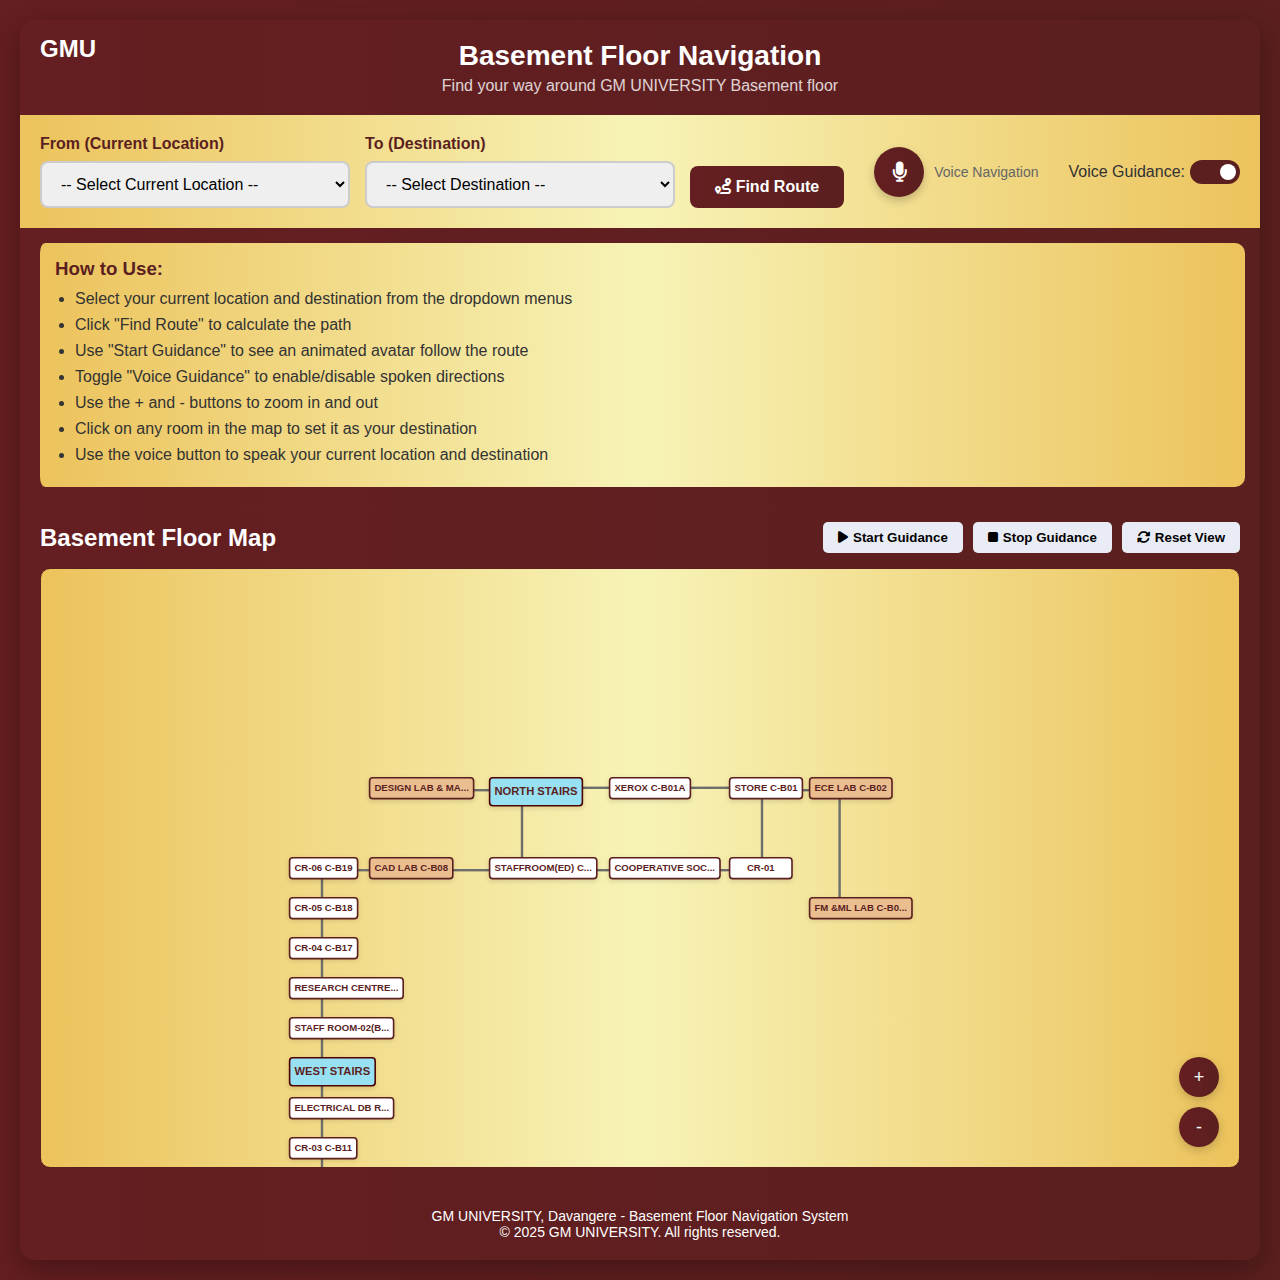
<file: 0.html>
<!DOCTYPE html>
<html lang="en">
<head>
    <meta charset="UTF-8">
    <meta name="viewport" content="width=device-width, initial-scale=1.0">
    <title>GM UNIVERSITY Basement Floor Navigation</title>
    <link rel="stylesheet" href="https://cdnjs.cloudflare.com/ajax/libs/font-awesome/6.4.0/css/all.min.css">
    <link rel="stylesheet" href="common-styles.css">
    <style>
        .floor-map {
            width: 1200px; /* Set a base width for the content */
            height: 1000px; /* Set a base height for the content */
        }
    </style>
</head>
<body>
    <div class="container">
        <header>
            <div class="logo">GMU</div>
            <h1>Basement Floor Navigation</h1>
            <div class="subtitle">Find your way around GM UNIVERSITY Basement floor</div>
        </header>
        
        <div class="search-section">
            <div class="input-group">
                <label for="from">From (Current Location)</label>
                <select id="from">
                    <option value="">-- Select Current Location --</option>
                    <!-- Options will be populated by JavaScript -->
                </select>
            </div>
            
            <div class="input-group">
                <label for="to">To (Destination)</label>
                <select id="to">
                    <option value="">-- Select Destination --</option>
                    <!-- Options will be populated by JavaScript -->
                </select>
            </div>
            
            <button class="search-btn" onclick="calculateRoute()">
                <i class="fas fa-route"></i> Find Route
            </button>
            
            <div class="voice-control">
                <button class="voice-btn" id="voiceBtn" onclick="toggleVoiceRecognition()">
                    <i class="fas fa-microphone"></i>
                </button>
                <div class="voice-status" id="voiceStatus">Voice Navigation</div>
            </div>
            
            <div class="voice-settings">
                <div class="voice-toggle">
                    <span>Voice Guidance:</span>
                    <label class="toggle-switch">
                        <input type="checkbox" id="voiceGuidanceToggle" checked>
                        <span class="slider"></span>
                    </label>
                </div>
            </div>
        </div>
        
        <div class="instructions">
            <h3>How to Use:</h3>
            <ul>
                <li>Select your current location and destination from the dropdown menus</li>
                <li>Click "Find Route" to calculate the path</li>
                <li>Use "Start Guidance" to see an animated avatar follow the route</li>
                <li>Toggle "Voice Guidance" to enable/disable spoken directions</li>
                <li>Use the + and - buttons to zoom in and out</li>
                <li>Click on any room in the map to set it as your destination</li>
                <li>Use the voice button to speak your current location and destination</li>
            </ul>
        </div>
        
        <div class="map-section">
            <div class="map-title">
                <h2>Basement Floor Map</h2>
                <div class="map-controls">
                    <button class="control-btn" onclick="startGuidance()">
                        <i class="fas fa-play"></i> Start Guidance
                    </button>
                    <button class="control-btn" onclick="stopGuidance()">
                        <i class="fas fa-stop"></i> Stop Guidance
                    </button>
                    <button class="control-btn" onclick="resetView()">
                        <i class="fas fa-sync-alt"></i> Reset View
                    </button>
                </div>
            </div>
            
            <div class="map-container" id="mapContainer">
                <div class="floor-map" id="floorMap">
                    <!-- Map will be drawn by JavaScript -->
                </div>
                
                <div class="zoom-controls">
                    <button class="zoom-btn" onclick="zoomIn()">+</button>
                    <button class="zoom-btn" onclick="zoomOut()">-</button>
                </div>
            </div>
        </div>
        
        <footer>
            <p>GM UNIVERSITY, Davangere - Basement Floor Navigation System</p>
            <p>© 2025 GM UNIVERSITY. All rights reserved.</p>
        </footer>
    </div>
    <div class="voice-notification" id="voiceNotification"></div>
    <script>
        // Define nodes, edges, and positions
        const nodes = [
           "ADE/MS LAB C-B109","COMPUTER LAB C-B10","CR-03 C-B11","ELECTRICAL DB ROOM C-B12","WEST STAIRS",
        "STAFF ROOM-02(BASIC SCIENCES B-15)","RESEARCH CENTRE B-16","CR-04 C-B17","CR-05 C-B18","CR-06 C-B19",
        "CAD LAB C-B08","DESIGN LAB & MACHINE SHOP C-B20","NORTH STAIRS","STAFFROOM(ED) C-B07","XEROX C-B01A",
        "COOPERATIVE SOCIETY C-B06","STORE C-B01","CR-01","ECE LAB C-B02","FM &ML LAB C-B03"
        ];
        
        // Connections between nodes
        const edges = [
            ["ADE/MS LAB C-B109", "COMPUTER LAB C-B10"],
            ["COMPUTER LAB C-B10", "CR-03 C-B11"],
            ["CR-03 C-B11", "ELECTRICAL DB ROOM C-B12"],
            ["ELECTRICAL DB ROOM C-B12", "WEST STAIRS"],
            ["WEST STAIRS", "STAFF ROOM-02(BASIC SCIENCES B-15)"],
            ["STAFF ROOM-02(BASIC SCIENCES B-15)", "RESEARCH CENTRE B-16"],
            ["RESEARCH CENTRE B-16", "CR-04 C-B17"],
            ["CR-04 C-B17", "CR-05 C-B18"],
            ["CR-05 C-B18", "CR-06 C-B19"],
            ["CR-06 C-B19", "CAD LAB C-B08"],
            ["CAD LAB C-B08", "STAFFROOM(ED) C-B07"],
            ["STAFFROOM(ED) C-B07", "NORTH STAIRS"],
            ["STAFFROOM(ED) C-B07", "COOPERATIVE SOCIETY C-B06"],
            ["COOPERATIVE SOCIETY C-B06", "CR-01"],
            ["CR-01", "STORE C-B01"],
            ["STORE C-B01", "XEROX C-B01A"],
            ["XEROX C-B01A", "NORTH STAIRS"],
            ["STORE C-B01", "ECE LAB C-B02"],
            ["ECE LAB C-B02", "FM &ML LAB C-B03"],
            ["DESIGN LAB & MACHINE SHOP C-B20", "NORTH STAIRS"]
        ];
        
        // Node positions
        const nodePositions = {
        "ADE/MS LAB C-B109": { x: 400, y: 650 },
        "COMPUTER LAB C-B10": { x: 200, y: 650 },
        "CR-03 C-B11": { x: 200, y: 600 },
        "ELECTRICAL DB ROOM C-B12": { x: 200, y: 550 },
        "WEST STAIRS": { x: 200, y: 500 },
        "STAFF ROOM-02(BASIC SCIENCES B-15)": { x: 200, y: 450 },
        "RESEARCH CENTRE B-16": { x: 200, y: 400 },
        "CR-04 C-B17": { x: 200, y: 350 },
        "CR-05 C-B18": { x: 200, y: 300 },
        "CR-06 C-B19": { x: 200, y: 250 },
        "CAD LAB C-B08": { x: 300, y: 250 },
        "DESIGN LAB & MACHINE SHOP C-B20": { x: 300, y: 150 },
        "NORTH STAIRS": { x: 450, y: 150 },
        "STAFFROOM(ED) C-B07": { x: 450, y: 250 },
        "XEROX C-B01A": { x: 600, y: 150 },
        "COOPERATIVE SOCIETY C-B06": { x: 600, y: 250 },
        "STORE C-B01": { x: 750, y: 150 },
        "CR-01": { x: 750, y: 250 },
        "ECE LAB C-B02": { x: 850, y: 150 },
        "FM &ML LAB C-B03": { x: 850, y: 300 }
        };
        
        const floorConfig = {
            zoomLevel: 0.8
        };
        
        let currentPath = [];
        let currentPosition = null;
        let destination = null;
        let avatar = null;
        let guidanceInterval = null;
        let currentStep = 0;
        let recognition = null;
        let isListening = false;
        let speechSynthesis = window.speechSynthesis;
        let isSpeaking = false;
        let isGuidanceActive = false; /* New flag */
        
        // Create a graph from edges for pathfinding
        function createGraph() {
            const graph = {};
            
            // Add nodes
            nodes.forEach(node => {
                graph[node] = [];
            });
            
            // Add edges
            edges.forEach(edge => {
                const [from, to] = edge;
                if (graph[from] && graph[to]) {
                    graph[from].push(to);
                    graph[to].push(from); // Make it bidirectional
                } else {
                    console.error(`Invalid edge: ${from} -> ${to}`);
                }
            });
            
            return graph;
        }
        
        // Find shortest path using BFS
        function findShortestPath(graph, start, end) {
            if (start === end) return [start];
            
            const queue = [start];
            const visited = {[start]: true};
            const predecessors = {};
            let found = false;
            
            while (queue.length > 0 && !found) {
                const current = queue.shift();
                
                if (graph[current]) {
                    graph[current].forEach(neighbor => {
                        if (!visited[neighbor]) {
                            visited[neighbor] = true;
                            predecessors[neighbor] = current;
                            queue.push(neighbor);
                            
                            if (neighbor === end) {
                                found = true;
                            }
                        }
                    });
                }
            }
            
            // Reconstruct path
            if (!found) return null;
            
            const path = [end];
            let current = end;
            
            while (current !== start) {
                current = predecessors[current];
                path.unshift(current);
            }
            
            return path;
        }
        
        // Voice recognition functions
        function initVoiceRecognition() {
            if (!('webkitSpeechRecognition' in window) && !('SpeechRecognition' in window)) {
                showVoiceNotification("Voice recognition is not supported in your browser. Please use Chrome, Edge, or Safari.", "error");
                return false;
            }
            
            const SpeechRecognition = window.SpeechRecognition || window.webkitSpeechRecognition;
            recognition = new SpeechRecognition();
            
            recognition.continuous = false;
            recognition.interimResults = false;
            recognition.lang = 'en-US';
            
            recognition.onstart = function() {
                isListening = true;
                document.getElementById('voiceBtn').classList.add('listening');
                document.getElementById('voiceStatus').textContent = "Listening...";
                showVoiceNotification("Listening... Please speak your current location and destination.", "info");
            };
            
            recognition.onresult = function(event) {
                const transcript = event.results[0][0].transcript.trim();
                processVoiceCommand(transcript);
            };
            
            recognition.onerror = function(event) {
                isListening = false;
                document.getElementById('voiceBtn').classList.remove('listening');
                document.getElementById('voiceStatus').textContent = "Voice Navigation";
                
                let errorMessage = "Voice recognition error. ";
                if (event.error === 'no-speech') {
                    errorMessage += "No speech was detected.";
                } else if (event.error === 'audio-capture') {
                    errorMessage += "Microphone is not available.";
                } else if (event.error === 'not-allowed') {
                    errorMessage += "Microphone permission was denied.";
                } else {
                    errorMessage += "Please try again.";
                }
                
                showVoiceNotification(errorMessage, "error");
            };
            
            recognition.onend = function() {
                isListening = false;
                document.getElementById('voiceBtn').classList.remove('listening');
                document.getElementById('voiceStatus').textContent = "Voice Navigation";
            };
            
            return true;
        }
        
        function toggleVoiceRecognition() {
            if (isListening) {
                recognition.stop();
                return;
            }
            
            if (!recognition) {
                if (!initVoiceRecognition()) {
                    return;
                }
            }
            
            try {
                recognition.start();
            } catch (e) {
                showVoiceNotification("Failed to start voice recognition. Please try again.", "error");
            }
        }
        
        function processVoiceCommand(transcript) {
            showVoiceNotification(`You said: "${transcript}"`, "info");
            
            // Try to extract two locations from the transcript
            const words = transcript.toUpperCase().split(/\s+/);
            const foundLocations = [];
            
            // Check for each node name in the transcript
            nodes.forEach(node => {
                const nodeName = node.toUpperCase();
                if (transcript.toUpperCase().includes(nodeName)) {
                    foundLocations.push(node);
                }
            });
            
            // Also check for partial matches
            if (foundLocations.length < 2) {
                nodes.forEach(node => {
                    const nodeNameParts = node.toUpperCase().split(/[\/\-\s]+/);
                    for (const part of nodeNameParts) {
                        if (part.length > 2 && words.includes(part) && !foundLocations.includes(node)) {
                            foundLocations.push(node);
                            break;
                        }
                    }
                });
            }
            
            if (foundLocations.length >= 2) {
                // Use the first two found locations as from and to
                const from = foundLocations[0];
                const to = foundLocations[1];
                
                document.getElementById('from').value = from;
                document.getElementById('to').value = to;
                
                showVoiceNotification(`Setting route from ${from} to ${to}`, "success");
                
                // Calculate the route after a short delay
                setTimeout(() => {
                    calculateRoute();
                }, 500);
            } else if (foundLocations.length === 1) {
                // Only one location found, set as destination
                const to = foundLocations[0];
                document.getElementById('to').value = to;
                showVoiceNotification(`Set destination to ${to}. Please select your current location.`, "info");
            } else {
                showVoiceNotification("No locations recognized. Please try again with room names like 'C-B10' or 'CAD LAB'.", "error");
            }
        }
        
        function showVoiceNotification(message, type = "info") {
            const notification = document.getElementById('voiceNotification');
            notification.textContent = message;
            notification.className = 'voice-notification show';
            
            if (type === "error") {
                notification.classList.add('error');
            } else if (type === "success") {
                notification.classList.add('success');
            }
            
            setTimeout(() => {
                notification.classList.remove('show');
            }, 3000);
        }
        
        // Text-to-speech function
        function speak(text, callback) {
            if (!document.getElementById('voiceGuidanceToggle').checked) {
                if (callback) callback();
                return;
            }
            
            if (isSpeaking) {
                speechSynthesis.cancel();
            }
            
            const utterance = new SpeechSynthesisUtterance(text);
            utterance.lang = 'en-US';
            utterance.rate = 0.9;
            utterance.pitch = 1;
            utterance.volume = 0.8;
            
            utterance.onstart = function() {
                isSpeaking = true;
                document.getElementById('voiceBtn').classList.add('speaking');
            };
            
            utterance.onend = function() {
                isSpeaking = false;
                document.getElementById('voiceBtn').classList.remove('speaking');
                if (callback) callback();
            };
            
            utterance.onerror = function() {
                isSpeaking = false;
                document.getElementById('voiceBtn').classList.remove('speaking');
                if (callback) callback();
            };
            
            speechSynthesis.speak(utterance);
        }
        
        function getDirectionText(currentNode, nextNode) {
            const currentPos = nodePositions[currentNode];
            const nextPos = nodePositions[nextNode];
            
            if (!currentPos || !nextPos) return "";
            
            const dx = nextPos.x - currentPos.x;
            const dy = nextPos.y - currentPos.y;
            
            let direction = "";
            
            // Determine primary direction
            if (Math.abs(dx) > Math.abs(dy)) {
                direction = dx > 0 ? "east" : "west";
            } else {
                direction = dy > 0 ? "south" : "north";
            }
            
            // Clean node names for speech
            const cleanedCurrentNode = currentNode.replace(/\//g, ' or ');
            const cleanedNextNode = nextNode.replace(/\//g, ' or ');

            // Specifically handle "HOD" pronunciation
            const spokenNextNode = cleanedNextNode.replace(/HOD/gi, 'H O D');

            // Check for stairs
            if (cleanedNextNode.includes("STAIRS") || cleanedNextNode.includes("Stairs")) {
                return `Proceed to the ${cleanedNextNode}.`;
            }
            
            // Check for labs
            if (cleanedNextNode.includes("LAB") || cleanedNextNode.includes("Lab")) {
                return `Head ${direction} to the ${spokenNextNode}.`;
            }
            
            return `Go ${direction} to ${spokenNextNode}.`;
        }
        
        function drawFloorMap() {
            const mapElement = document.getElementById('floorMap');
            mapElement.innerHTML = '';
            
            // Apply zoom transformation
            mapElement.style.transform = `scale(${floorConfig.zoomLevel})`;
            
            // Draw connections (edges)
            edges.forEach(edge => {
                const from = nodePositions[edge[0]];
                const to = nodePositions[edge[1]];
                
                if (from && to) {
                    const dx = to.x - from.x;
                    const dy = to.y - from.y;
                    const length = Math.sqrt(dx * dx + dy * dy);
                    const angle = Math.atan2(dy, dx) * 180 / Math.PI;
                    
                    const connection = document.createElement('div');
                    connection.className = 'connection';
                    connection.style.left = from.x + 'px';
                    connection.style.top = from.y + 'px';
                    connection.style.width = length + 'px';
                    connection.style.transform = `rotate(${angle}deg)`;
                    
                    mapElement.appendChild(connection);
                }
            });
            
            // Draw nodes
            nodes.forEach(node => {
                const position = nodePositions[node];
                if (position) {
                    const nodeEl = document.createElement('div');
                    nodeEl.className = 'node';
                    
                    // Add special classes for stairs and labs
                    if (node.includes('STAIRS') || node.includes('Stairs')) {
                        nodeEl.classList.add('stairs');
                    } else if (node.includes('LAB') || node.includes('Lab')) {
                        nodeEl.classList.add('lab');
                    }
                    
                    nodeEl.style.left = (position.x - 40) + 'px';
                    nodeEl.style.top = (position.y - 15) + 'px';
                    nodeEl.setAttribute('data-id', node);
                    nodeEl.setAttribute('title', node);
                    
                    const nameEl = document.createElement('div');
                    nameEl.className = 'node-name';
                    // Shorten long names for display
                    const displayName = node.length > 15 ? node.substring(0, 15) + '...' : node;
                    nameEl.textContent = displayName;
                    
                    nodeEl.appendChild(nameEl);
                    
                    nodeEl.addEventListener('click', () => {
                        document.getElementById('to').value = node;
                        calculateRoute();
                    });
                    
                    mapElement.appendChild(nodeEl);
                }
            });
            
            // Draw current route if exists
            if (currentPath.length > 0) {
                drawRoute();
            }
            
            // Draw current position if exists
            if (currentPosition) {
                drawPositionMarker();
            }
            
            // Draw destination if exists
            if (destination) {
                drawDestinationMarker();
            }
            
            // Draw avatar if exists
            if (avatar) {
                mapElement.appendChild(avatar);
            }
        }
        
        function drawRoute() {
            const mapElement = document.getElementById('floorMap');
            
            // Draw path segments between each node in the path
            for (let i = 0; i < currentPath.length - 1; i++) {
                const startNode = currentPath[i];
                const endNode = currentPath[i + 1];
                
                const startPos = nodePositions[startNode];
                const endPos = nodePositions[endNode];
                
                if (startPos && endPos) {
                    const dx = endPos.x - startPos.x;
                    const dy = endPos.y - startPos.y;
                    const length = Math.sqrt(dx * dx + dy * dy);
                    const angle = Math.atan2(dy, dx) * 180 / Math.PI;
                    
                    const pathEl = document.createElement('div');
                    pathEl.className = 'route-path';
                    pathEl.style.left = startPos.x + 'px';
                    pathEl.style.top = startPos.y + 'px';
                    pathEl.style.width = length + 'px';
                    pathEl.style.transform = `rotate(${angle}deg)`;
                    
                    mapElement.appendChild(pathEl);
                }
            }
            
            // Draw direction markers at each node (except the last one)
            for (let i = 0; i < currentPath.length - 1; i++) {
                const node = currentPath[i];
                const nextNode = currentPath[i + 1];
                
                const pos = nodePositions[node];
                const nextPos = nodePositions[nextNode];
                
                if (pos && nextPos) {
                    const markerEl = document.createElement('div');
                    markerEl.className = 'direction-marker';
                    markerEl.style.left = (pos.x - 12) + 'px';
                    markerEl.style.top = (pos.y - 12) + 'px';
                    markerEl.innerHTML = '<i class="fas fa-arrow-right"></i>';
                    
                    // Determine rotation based on direction from current to next node
                    const dx = nextPos.x - pos.x;
                    const dy = nextPos.y - pos.y;
                    const angle = Math.atan2(dy, dx) * 180 / Math.PI;
                    markerEl.style.transform = `rotate(${angle}deg)`;
                    
                    mapElement.appendChild(markerEl);
                }
            }
        }
        
        function drawPositionMarker() {
            const mapElement = document.getElementById('floorMap');
            
            const markerEl = document.createElement('div');
            markerEl.className = 'current-position';
            markerEl.style.left = (currentPosition.x - 8) + 'px';
            markerEl.style.top = (currentPosition.y - 8) + 'px';
            
            mapElement.appendChild(markerEl);
        }
        
        function drawDestinationMarker() {
            const mapElement = document.getElementById('floorMap');
            
            const markerEl = document.createElement('div');
            markerEl.className = 'destination';
            markerEl.style.left = (destination.x - 8) + 'px';
            markerEl.style.top = (destination.y - 8) + 'px';
            
            mapElement.appendChild(markerEl);
        }
        
        function createAvatar() {
            const avatarEl = document.createElement('div');
            avatarEl.className = 'avatar';
            avatarEl.innerHTML = '<i class="fas fa-user"></i>';
            avatarEl.style.display = 'none';
            return avatarEl;
        }
        
        function calculateRoute() {
            const from = document.getElementById('from').value;
            const to = document.getElementById('to').value;
            
            if (!from || !to) {
                alert('Please select both current location and destination.');
                return;
            }
            
            if (from === to) {
                alert('You are already at your destination!');
                return;
            }
            
            // Create graph and find path
            const graph = createGraph();
            const path = findShortestPath(graph, from, to);
            
            if (!path) {
                alert('No path found between the selected locations.');
                return;
            }
            
            currentPath = path;
            currentPosition = nodePositions[from];
            destination = nodePositions[to];
            
            // Redraw map with route first
            drawFloorMap();

            // Create avatar if it doesn't exist
            if (!avatar) {
                avatar = createAvatar();
                document.getElementById('floorMap').appendChild(avatar);
            }

            // Create avatar if it doesn't exist
            if (!avatar) {
                avatar = createAvatar();
            }
            
            // Position avatar at start
            avatar.style.left = (currentPosition.x - 15) + 'px';
            avatar.style.top = (currentPosition.y - 15) + 'px';
            avatar.style.display = 'flex';

            // Highlight selected nodes
            document.querySelectorAll('.node').forEach(n => {
                n.classList.remove('current-location', 'destination-location');
            });
            const fromNodeEl = document.querySelector(`.node[data-id="${from}"]`);
            const toNodeEl = document.querySelector(`.node[data-id="${to}"]`);
            if (fromNodeEl) fromNodeEl.classList.add('current-location');
            if (toNodeEl) toNodeEl.classList.add('destination-location');
            
            // Auto-scroll to show the route
            const mapContainer = document.getElementById('mapContainer');
            const startPos = nodePositions[from];
            mapContainer.scrollTo({
                left: startPos.x * floorConfig.zoomLevel - mapContainer.clientWidth / 2,
                top: startPos.y * floorConfig.zoomLevel - mapContainer.clientHeight / 2,
                behavior: 'smooth'
            });
            
            const fromText = from;
            const toText = to;
            
            showVoiceNotification(`Route calculated from ${fromText} to ${toText}`, "success");
        }
        
        function startGuidance() {
            if (currentPath.length < 2) {
                alert('Please calculate a route first.');
                return;
            }
            
            // Stop any existing guidance
            stopGuidance();
            
            currentStep = 0;
            const mapElement = document.getElementById('floorMap');
            
            // Position avatar at start
            const startPos = nodePositions[currentPath[0]];
            avatar.style.left = (startPos.x - 15) + 'px';
            avatar.style.top = (startPos.y - 15) + 'px';
            avatar.style.display = 'flex';
            avatar.style.animation = 'walk 0.5s infinite';
            isGuidanceActive = true; /* Set flag to true */
            
            // Announce start of guidance
            const cleanedFromText = currentPath[0].replace(/\//g, ' or ');
            const cleanedToText = currentPath[currentPath.length - 1].replace(/\//g, ' or ');
            speak(`Starting navigation from ${cleanedFromText} to ${cleanedToText}. Follow me.`, () => {
                // After initial announcement, start the guidance loop
                processNextGuidanceStep();
            });

            // Start guidance animation
            // guidanceInterval = setInterval(() => {
            //     if (currentStep < currentPath.length - 1) {
            //         const currentNode = currentPath[currentStep];
            //         const nextNode = currentPath[currentStep + 1];
            // 
            //         const currentPos = nodePositions[currentNode];
            //         const nextPos = nodePositions[nextNode];
            // 
            //         // Get direction text
            //         const directionText = getDirectionText(currentNode, nextNode);
            // 
            //         // Speak the direction
            //         speak(directionText, () => {
            //             // Move avatar to next position after speaking
            //             avatar.style.left = (nextPos.x - 15) + 'px';
            //             avatar.style.top = (nextPos.y - 15) + 'px';
            // 
            //             // Auto-scroll to follow avatar
            //             const mapContainer = document.getElementById('mapContainer');
            //             mapContainer.scrollTo({
            //                 left: nextPos.x * floorConfig.zoomLevel - mapContainer.clientWidth / 2,
            //                 top: nextPos.y * floorConfig.zoomLevel - mapContainer.clientHeight / 2,
            //                 behavior: 'smooth'
            //             });
            // 
            //             currentStep++;
            //         });
            //     } else {
            //         // Reached destination
            //         stopGuidance();
            //         const destinationName = currentPath[currentPath.length - 1];
            //         speak(`You have arrived at ${destinationName}. Have a great day!`);
            //         showVoiceNotification("You have reached your destination!", "success");
            //     }
            // }, 3000); // Increased interval to allow time for speech
        }

        function processNextGuidanceStep() {
            if (currentStep < currentPath.length - 1) {
                const currentNode = currentPath[currentStep];
                const nextNode = currentPath[currentStep + 1];

                const currentPos = nodePositions[currentNode];
                const nextPos = nodePositions[nextNode];

                // Get direction text
                const directionText = getDirectionText(currentNode, nextNode);

                // Speak the direction
                speak(directionText, () => {
                    // Move avatar to next position after speaking
                    avatar.style.left = (nextPos.x - 15) + 'px';
                    avatar.style.top = (nextPos.y - 15) + 'px';

                    // Auto-scroll to follow avatar
                    const mapContainer = document.getElementById('mapContainer');
                    mapContainer.scrollTo({
                        left: nextPos.x * floorConfig.zoomLevel - mapContainer.clientWidth / 2,
                        top: nextPos.y * floorConfig.zoomLevel - mapContainer.clientHeight / 2,
                        behavior: 'smooth'
                    });

                    currentStep++;
                    // Continue with the next step after a short delay
                    if (isGuidanceActive) { /* Check flag before scheduling next step */
                        guidanceInterval = setTimeout(processNextGuidanceStep, 500); 
                    }
                });
            } else {
                // Reached destination
                stopGuidance();
                const destinationName = currentPath[currentPath.length - 1].replace(/\//g, ' or ').replace(/HOD/gi, 'H O D');
                speak(`You have arrived at ${destinationName}. Have a great day!`);
                showVoiceNotification("You have reached your destination!", "success");
            }
        }
        
        function stopGuidance() {
            isGuidanceActive = false; /* Set flag to false */
            if (guidanceInterval) {
                clearTimeout(guidanceInterval); /* Use clearTimeout */
                guidanceInterval = null;
            }
            
            if (avatar) {
                avatar.style.animation = 'none';
            }
            
            // Stop any ongoing speech
            if (isSpeaking) {
                speechSynthesis.cancel();
                isSpeaking = false;
                document.getElementById('voiceBtn').classList.remove('speaking');
            }
        }
        
        function zoomIn() {
            if (floorConfig.zoomLevel < 2) {
                floorConfig.zoomLevel += 0.1;
                drawFloorMap();
            }
        }
        
        function zoomOut() {
            if (floorConfig.zoomLevel > 0.5) {
                floorConfig.zoomLevel -= 0.1;
                drawFloorMap();
            }
        }
        
        function resetView() {
            stopGuidance();
            floorConfig.zoomLevel = 0.8;
            currentPath = [];
            currentPosition = null;
            destination = null;
            
            if (avatar) {
                avatar.style.display = 'none';
            }
            
            const mapContainer = document.getElementById('mapContainer');
            mapContainer.scrollTo(0, 0);
            drawFloorMap();
            
            document.getElementById('from').value = '';
            document.getElementById('to').value = '';
        }
        
        // Initialize on page load
        window.onload = function() {
            // Populate dropdowns
            const fromSelect = document.getElementById('from');
            const toSelect = document.getElementById('to');
            
            nodes.forEach(node => {
                // Add to dropdowns
                const option = document.createElement('option');
                option.value = node;
                option.textContent = node;
                fromSelect.appendChild(option.cloneNode(true));
                toSelect.appendChild(option.cloneNode(true));
            });
            
            // Create avatar
            avatar = createAvatar();
            document.getElementById('floorMap').appendChild(avatar);
            
            // Initialize voice recognition
            initVoiceRecognition();
            
            // Draw the floor map
            drawFloorMap();
        };
    </script>
</body>
</html>
</file>
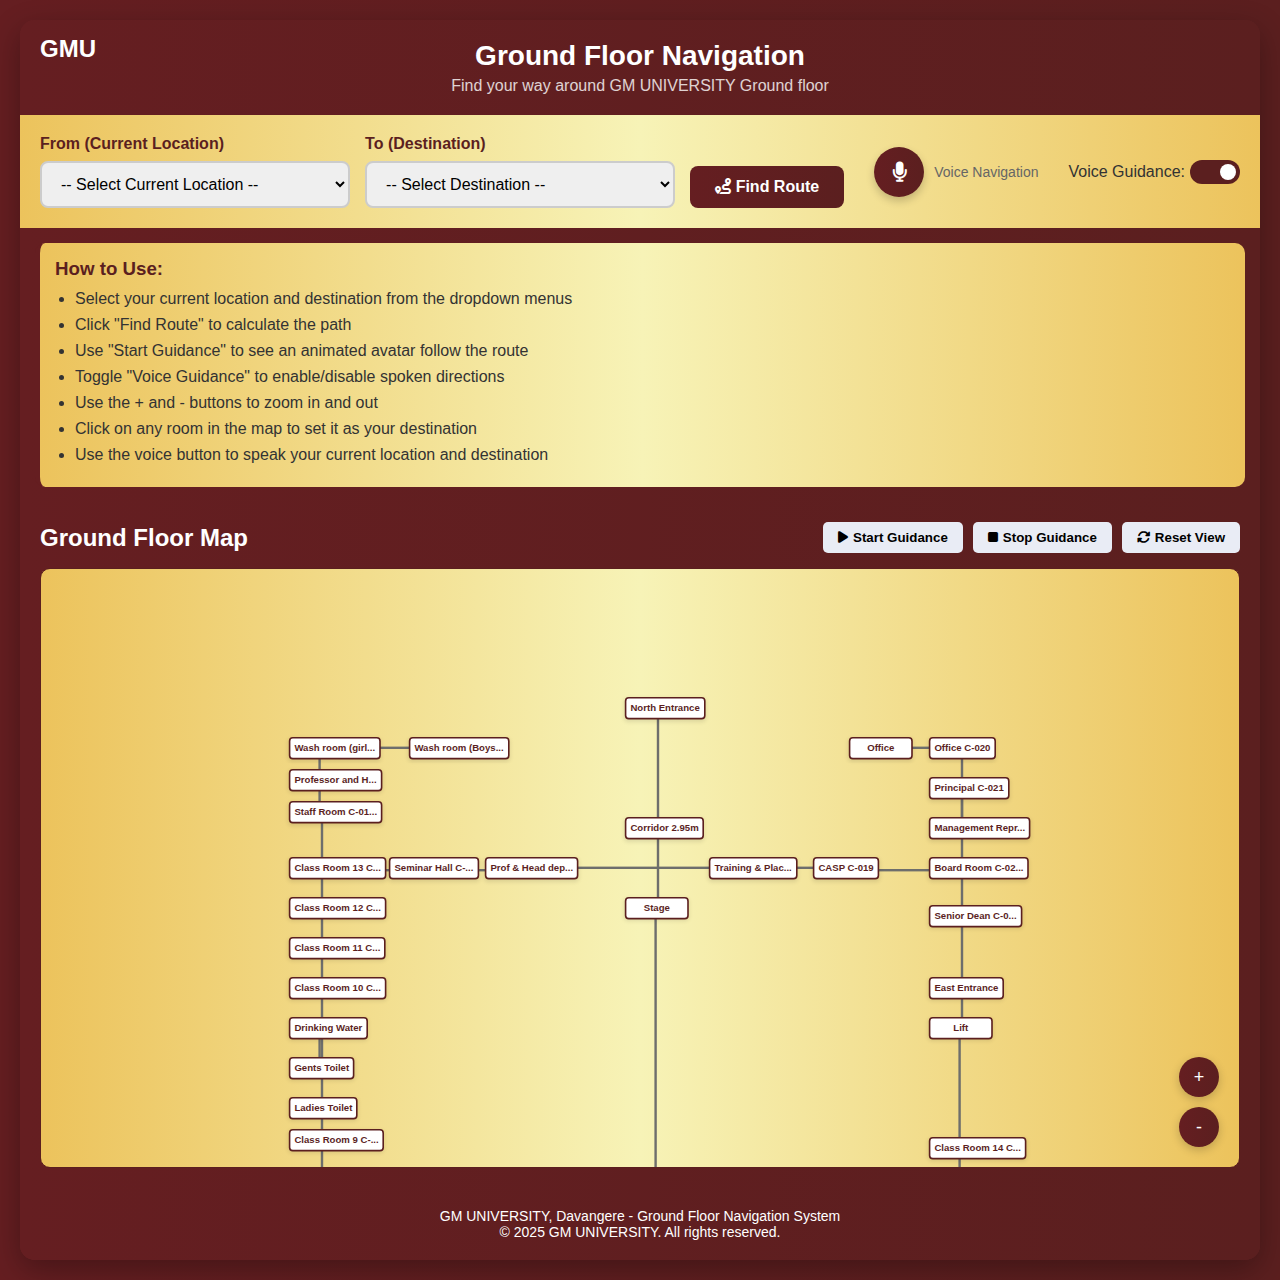
<file: 1.html>
<!DOCTYPE html>
<html lang="en">
<head>
    <meta charset="UTF-8">
    <meta name="viewport" content="width=device-width, initial-scale=1.0">
    <title>GM UNIVERSITY Ground Floor Navigation</title>
    <link rel="stylesheet" href="https://cdnjs.cloudflare.com/ajax/libs/font-awesome/6.4.0/css/all.min.css">
    <link rel="stylesheet" href="common-styles.css">
    <style>
        .floor-map {
            width: 1200px; /* Set a base width for the content */
            height: 1000px; /* Set a base height for the content */
        }
    </style>
</head>
<body>
    <div class="container">
        <header>
            <div class="logo">GMU</div>
            <h1>Ground Floor Navigation</h1>
            <div class="subtitle">Find your way around GM UNIVERSITY Ground floor</div>
        </header>
        
        <div class="search-section">
            <div class="input-group">
                <label for="from">From (Current Location)</label>
                <select id="from">
                    <option value="">-- Select Current Location --</option>
                    <!-- Options will be populated by JavaScript -->
                </select>
            </div>
            
            <div class="input-group">
                <label for="to">To (Destination)</label>
                <select id="to">
                    <option value="">-- Select Destination --</option>
                    <!-- Options will be populated by JavaScript -->
                </select>
            </div>
            
            <button class="search-btn" onclick="calculateRoute()">
                <i class="fas fa-route"></i> Find Route
            </button>
            
            <div class="voice-control">
                <button class="voice-btn" id="voiceBtn" onclick="toggleVoiceRecognition()">
                    <i class="fas fa-microphone"></i>
                </button>
                <div class="voice-status" id="voiceStatus">Voice Navigation</div>
            </div>
            
            <div class="voice-settings">
                <div class="voice-toggle">
                    <span>Voice Guidance:</span>
                    <label class="toggle-switch">
                        <input type="checkbox" id="voiceGuidanceToggle" checked>
                        <span class="slider"></span>
                    </label>
                </div>
            </div>
        </div>
        
        <div class="instructions">
            <h3>How to Use:</h3>
            <ul>
                <li>Select your current location and destination from the dropdown menus</li>
                <li>Click "Find Route" to calculate the path</li>
                <li>Use "Start Guidance" to see an animated avatar follow the route</li>
                <li>Toggle "Voice Guidance" to enable/disable spoken directions</li>
                <li>Use the + and - buttons to zoom in and out</li>
                <li>Click on any room in the map to set it as your destination</li>
                <li>Use the voice button to speak your current location and destination</li>
            </ul>
        </div>
        
        <div class="map-section">
            <div class="map-title">
                <h2>Ground Floor Map</h2>
                <div class="map-controls">
                    <button class="control-btn" onclick="startGuidance()">
                        <i class="fas fa-play"></i> Start Guidance
                    </button>
                    <button class="control-btn" onclick="stopGuidance()">
                        <i class="fas fa-stop"></i> Stop Guidance
                    </button>
                    <button class="control-btn" onclick="resetView()">
                        <i class="fas fa-sync-alt"></i> Reset View
                    </button>
                </div>
            </div>
            
            <div class="map-container" id="mapContainer">
                <div class="floor-map" id="floorMap">
                    <!-- Map will be drawn by JavaScript -->
                </div>
                
                <div class="zoom-controls">
                    <button class="zoom-btn" onclick="zoomIn()">+</button>
                    <button class="zoom-btn" onclick="zoomOut()">-</button>
                </div>
            </div>
        </div>
        
        <footer>
            <p>GM UNIVERSITY, Davangere - Ground Floor Navigation System</p>
            <p>© 2025 GM UNIVERSITY. All rights reserved.</p>
        </footer>
    </div>
    <div class="voice-notification" id="voiceNotification"></div>
    <script>
        // Define nodes, edges, and positions
        const nodes = [
            "Main Entrance", "North Entrance", "South Entrance", "East Entrance",
            "Senior Dean C-024", "Principal C-021", "Board Room C-023", 
            "Office", "Office C-020", 
            "Staff Room C-013", "Chemistry Lab C-001", "Physics Lab C-004", "Department of Mathematics",
            "Prof & Head dept of ED", "Seminar Hall C-017 ED", "Training & Placement Cell",
            "Data Center C-031", "Windows Lab C-032", "Gem Ventures SW-Development C-030", "Research Lab C-033",
            "Class Room 13 C-012", "Class Room 12 C-011", "Class Room 11 C-010", 
            "Class Room 10 C-009", "Class Room 9 C-005", "Staff room Physics C-005",
            "Class Room 7 C-002", "Class Room 15 C-026", "Class Room 8 C-003",
            "Class Room 16 C-027", "Class Room 17 C-028", "Class Room 18 C-029",
            "Gents Toilet", "Ladies Toilet", 
            "Corridor 2.5m", "Corridor 2.95m", "Stage", "Lift",
            "Professor and Head Department of Robotics C-014", "Wash room (girls) C-015",
            "Wash room (Boys) C-016", "CASP C-019", "Management Representative C-022", 
            "Class Room 14 C-025", "Drinking Water"
        ];
        
        // Connections between nodes
        const edges = [
            ["Main Entrance", "South Entrance"],
            ["Corridor 2.5m", "Windows Lab C-032"],
            ["South Entrance", "Corridor 2.5m"],
            ["Windows Lab C-032", "Research Lab C-033"],
            ["Class Room 7 C-002", "Physics Lab C-004"],
            ["Class Room 7 C-002", "Department of Mathematics"],
            ["Department of Mathematics", "Chemistry Lab C-001"],
            ["Physics Lab C-004", "Staff room Physics C-005"],
            ["Staff room Physics C-005", "Class Room 9 C-005"],
            ["Drinking Water", "Gents Toilet"],
            ["Ladies Toilet", "Gents Toilet"],
            ["Gents Toilet", "Class Room 10 C-009"],
            ["Class Room 10 C-009", "Class Room 11 C-010"],
            ["Class Room 11 C-010", "Class Room 12 C-011"],
            ["Class Room 12 C-011", "Class Room 13 C-012"],
            ["Class Room 13 C-012", "Seminar Hall C-017 ED"],
            ["Class Room 13 C-012", "Staff Room C-013"],
            ["Professor and Head Department of Robotics C-014", "Staff Room C-013"],
            ["Wash room (girls) C-015", "Professor and Head Department of Robotics C-014"],
            ["Wash room (Boys) C-016", "Wash room (girls) C-015"],
            ["Seminar Hall C-017 ED", "Prof & Head dept of ED"],
           
           
            ["Training & Placement Cell", "Prof & Head dept of ED"],
            ["Stage", "Corridor 2.5m"],
            
            ["Stage", "Corridor 2.95m"],
            ["CASP C-019", "Training & Placement Cell"],
            ["Corridor 2.95m", "North Entrance"],
            ["Class Room 7 C-002", "Class Room 8 C-003"],
            ["Class Room 7 C-002", "Research Lab C-033"],
            ["Class Room 8 C-003", "Physics Lab C-004"],
            ["Class Room 9 C-005", "Ladies Toilet"],
            ["Corridor 2.5m", "Data Center C-031"],
            ["Data Center C-031", "Gem Ventures SW-Development C-030"],
            ["Gem Ventures SW-Development C-030", "Class Room 17 C-028"],
            ["Class Room 17 C-028", "Class Room 16 C-027"],
            ["Class Room 16 C-027", "Class Room 15 C-026"],
            ["Class Room 14 C-025", "Class Room 15 C-026"],
            ["Lift", "Class Room 14 C-025"],
            ["Class Room 17 C-028", "Class Room 18 C-029"],
            ["Lift", "East Entrance"],
            ["East Entrance", "Senior Dean C-024"],
            ["Senior Dean C-024", "Board Room C-023"],
            ["Board Room C-023", "Principal C-021"],
            ["Principal C-021", "Office C-020"],
            ["Management Representative C-022", "Principal C-021"],
            ["Office C-020", "Office"],
            ["CASP C-019", "Board Room C-023"]
        ];
        
        // Node positions
        const nodePositions = {
            "Main Entrance": { x: 620, y: 900 },
            "North Entrance": { x: 620, y: 50 },
            "South Entrance": { x: 620, y: 850 },
            "East Entrance": { x:1000, y: 400 },
            "Senior Dean C-024": { x: 1000, y: 310 },
            "Principal C-021": { x: 1000, y: 150 },
            "Management Representative C-022": {x:1000, y:200},
            "Board Room C-023": { x:1000, y: 250 },
            "Office": { x: 900, y: 100 },
            "Office C-020": { x: 1000, y: 100 },
            "Staff Room C-013": { x: 200, y: 180 },
            "Chemistry Lab C-001": { x: 200, y: 900 },
            "Physics Lab C-004": { x: 200, y: 690 },
            "Department of Mathematics": { x: 200, y: 850 },
            "Prof & Head dept of ED": { x: 445, y: 250 },
            "Seminar Hall C-017 ED": { x: 325, y: 250 },
            "Training & Placement Cell": { x: 725, y: 250 },
            "CASP C-019":{x: 855, y:250},
            "Data Center C-031": { x: 725, y: 800 },
            "Windows Lab C-032": { x: 445, y: 800 },
            "Gem Ventures SW-Development C-030": { x: 855, y: 800 },
            "Research Lab C-033": { x: 325, y: 800 },
            "Class Room 13 C-012": { x: 200, y: 250 },
            "Class Room 12 C-011": { x: 200, y: 300 },
            "Class Room 11 C-010": { x: 200, y: 350 },
            "Class Room 10 C-009": { x: 200, y: 400 },
            "Class Room 9 C-005": { x: 200, y: 590 },
            "Gents Toilet": { x: 200, y: 500 },
            "Ladies Toilet": { x: 200, y: 550 },
            "Drinking Water":{x: 200, y: 450},
            "Staff room Physics C-005": { x: 200, y: 640 },
            "Class Room 7 C-002": { x: 200, y: 800 },
            "Class Room 8 C-003": { x: 200, y: 740 },
            "Class Room 15 C-026": { x: 1000, y: 650 },
            "Class Room 14 C-025": { x: 1000, y: 600 },
            "Class Room 16 C-027": { x: 1000, y: 730 },
            "Class Room 17 C-028": { x: 1000, y: 800 },
            "Class Room 18 C-029": { x: 1000, y: 850 },
            "Passage": { x: 150, y: 560 },
            "Corridor 2.5m": { x:620, y: 800 },
            "Corridor 2.95m": { x: 620, y: 200 },
            "Stage": { x: 620, y: 300 },
            "Lift": { x: 1000, y: 450 },
            "Professor and Head Department of Robotics C-014": { x: 200, y: 140},
            "Wash room (girls) C-015": { x: 200, y: 100},
            "Wash room (Boys) C-016": {x: 350, y:100}
        };
        
        const floorConfig = {
            zoomLevel: 0.8
        };
        
        let currentPath = [];
        let currentPosition = null;
        let destination = null;
        let avatar = null;
        let guidanceInterval = null;
        let currentStep = 0;
        let recognition = null;
        let isListening = false;
        let speechSynthesis = window.speechSynthesis;
        let isSpeaking = false;
        let isGuidanceActive = false; /* New flag */
        
        // Create a graph from edges for pathfinding
        function createGraph() {
            const graph = {};
            
            // Add nodes
            nodes.forEach(node => {
                graph[node] = [];
            });
            
            // Add edges
            edges.forEach(edge => {
                const [from, to] = edge;
                if (graph[from] && graph[to]) {
                    graph[from].push(to);
                    graph[to].push(from); // Make it bidirectional
                } else {
                    console.error(`Invalid edge: ${from} -> ${to}`);
                }
            });
            
            return graph;
        }
        
        // Find shortest path using BFS
        function findShortestPath(graph, start, end) {
            if (start === end) return [start];
            
            const queue = [start];
            const visited = {[start]: true};
            const predecessors = {};
            let found = false;
            
            while (queue.length > 0 && !found) {
                const current = queue.shift();
                
                if (graph[current]) {
                    graph[current].forEach(neighbor => {
                        if (!visited[neighbor]) {
                            visited[neighbor] = true;
                            predecessors[neighbor] = current;
                            queue.push(neighbor);
                            
                            if (neighbor === end) {
                                found = true;
                            }
                        }
                    });
                }
            }
            
            // Reconstruct path
            if (!found) return null;
            
            const path = [end];
            let current = end;
            
            while (current !== start) {
                current = predecessors[current];
                path.unshift(current);
            }
            
            return path;
        }
        
        // Voice recognition functions
        function initVoiceRecognition() {
            if (!('webkitSpeechRecognition' in window) && !('SpeechRecognition' in window)) {
                showVoiceNotification("Voice recognition is not supported in your browser. Please use Chrome, Edge, or Safari.", "error");
                return false;
            }
            
            const SpeechRecognition = window.SpeechRecognition || window.webkitSpeechRecognition;
            recognition = new SpeechRecognition();
            
            recognition.continuous = false;
            recognition.interimResults = false;
            recognition.lang = 'en-US';
            
            recognition.onstart = function() {
                isListening = true;
                document.getElementById('voiceBtn').classList.add('listening');
                document.getElementById('voiceStatus').textContent = "Listening...";
                showVoiceNotification("Listening... Please speak your current location and destination.", "info");
            };
            
            recognition.onresult = function(event) {
                const transcript = event.results[0][0].transcript.trim();
                processVoiceCommand(transcript);
            };
            
            recognition.onerror = function(event) {
                isListening = false;
                document.getElementById('voiceBtn').classList.remove('listening');
                document.getElementById('voiceStatus').textContent = "Voice Navigation";
                
                let errorMessage = "Voice recognition error. ";
                if (event.error === 'no-speech') {
                    errorMessage += "No speech was detected.";
                } else if (event.error === 'audio-capture') {
                    errorMessage += "Microphone is not available.";
                } else if (event.error === 'not-allowed') {
                    errorMessage += "Microphone permission was denied.";
                } else {
                    errorMessage += "Please try again.";
                }
                
                showVoiceNotification(errorMessage, "error");
            };
            
            recognition.onend = function() {
                isListening = false;
                document.getElementById('voiceBtn').classList.remove('listening');
                document.getElementById('voiceStatus').textContent = "Voice Navigation";
            };
            
            return true;
        }
        
        function toggleVoiceRecognition() {
            if (isListening) {
                recognition.stop();
                return;
            }
            
            if (!recognition) {
                if (!initVoiceRecognition()) {
                    return;
                }
            }
            
            try {
                recognition.start();
            } catch (e) {
                showVoiceNotification("Failed to start voice recognition. Please try again.", "error");
            }
        }
        
        function processVoiceCommand(transcript) {
            showVoiceNotification(`You said: "${transcript}"`, "info");
            
            // Try to extract two locations from the transcript
            const words = transcript.toUpperCase().split(/\s+/);
            const foundLocations = [];
            
            // Check for each node name in the transcript
            nodes.forEach(node => {
                const nodeName = node.toUpperCase();
                if (transcript.toUpperCase().includes(nodeName)) {
                    foundLocations.push(node);
                }
            });
            
            // Also check for partial matches
            if (foundLocations.length < 2) {
                nodes.forEach(node => {
                    const nodeNameParts = node.toUpperCase().split(/[\/\-\s]+/);
                    for (const part of nodeNameParts) {
                        if (part.length > 2 && words.includes(part) && !foundLocations.includes(node)) {
                            foundLocations.push(node);
                            break;
                        }
                    }
                });
            }
            
            if (foundLocations.length >= 2) {
                // Use the first two found locations as from and to
                const from = foundLocations[0];
                const to = foundLocations[1];
                
                document.getElementById('from').value = from;
                document.getElementById('to').value = to;
                
                showVoiceNotification(`Setting route from ${from} to ${to}`, "success");
                
                // Calculate the route after a short delay
                setTimeout(() => {
                    calculateRoute();
                }, 500);
            } else if (foundLocations.length === 1) {
                // Only one location found, set as destination
                const to = foundLocations[0];
                document.getElementById('to').value = to;
                showVoiceNotification(`Set destination to ${to}. Please select your current location.`, "info");
            } else {
                showVoiceNotification("No locations recognized. Please try again with room names like 'C-B10' or 'CAD LAB'.", "error");
            }
        }
        
        function showVoiceNotification(message, type = "info") {
            const notification = document.getElementById('voiceNotification');
            notification.textContent = message;
            notification.className = 'voice-notification show';
            
            if (type === "error") {
                notification.classList.add('error');
            } else if (type === "success") {
                notification.classList.add('success');
            }
            
            setTimeout(() => {
                notification.classList.remove('show');
            }, 3000);
        }
        
        // Text-to-speech function
        function speak(text, callback) {
            if (!document.getElementById('voiceGuidanceToggle').checked) {
                if (callback) callback();
                return;
            }
            
            if (isSpeaking) {
                speechSynthesis.cancel();
            }
            
            const utterance = new SpeechSynthesisUtterance(text);
            utterance.lang = 'en-US';
            utterance.rate = 0.9;
            utterance.pitch = 1;
            utterance.volume = 0.8;
            
            utterance.onstart = function() {
                isSpeaking = true;
                document.getElementById('voiceBtn').classList.add('speaking');
            };
            
            utterance.onend = function() {
                isSpeaking = false;
                document.getElementById('voiceBtn').classList.remove('speaking');
                if (callback) callback();
            };
            
            utterance.onerror = function() {
                isSpeaking = false;
                document.getElementById('voiceBtn').classList.remove('speaking');
                if (callback) callback();
            };
            
            speechSynthesis.speak(utterance);
        }
        
        function getDirectionText(currentNode, nextNode) {
            const currentPos = nodePositions[currentNode];
            const nextPos = nodePositions[nextNode];
            
            if (!currentPos || !nextPos) return "";
            
            const dx = nextPos.x - currentPos.x;
            const dy = nextPos.y - currentPos.y;
            
            let direction = "";
            
            // Determine primary direction
            if (Math.abs(dx) > Math.abs(dy)) {
                direction = dx > 0 ? "east" : "west";
            } else {
                direction = dy > 0 ? "south" : "north";
            }
            
            // Clean node names for speech
            const cleanedCurrentNode = currentNode.replace(/\//g, ' or ');
            const cleanedNextNode = nextNode.replace(/\//g, ' or ');

            // Specifically handle "HOD" pronunciation
            const spokenNextNode = cleanedNextNode.replace(/HOD/gi, 'H O D');

            // Check for stairs
            if (cleanedNextNode.includes("STAIRS") || cleanedNextNode.includes("Stairs")) {
                return `Proceed to the ${cleanedNextNode}.`;
            }
            
            // Check for labs
            if (cleanedNextNode.includes("LAB") || cleanedNextNode.includes("Lab")) {
                return `Head ${direction} to the ${spokenNextNode}.`;
            }
            
            return `Go ${direction} to ${spokenNextNode}.`;
        }
        
        function drawFloorMap() {
            const mapElement = document.getElementById('floorMap');
            mapElement.innerHTML = '';
            
            // Apply zoom transformation
            mapElement.style.transform = `scale(${floorConfig.zoomLevel})`;
            
            // Draw connections (edges)
            edges.forEach(edge => {
                const from = nodePositions[edge[0]];
                const to = nodePositions[edge[1]];
                
                if (from && to) {
                    const dx = to.x - from.x;
                    const dy = to.y - from.y;
                    const length = Math.sqrt(dx * dx + dy * dy);
                    const angle = Math.atan2(dy, dx) * 180 / Math.PI;
                    
                    const connection = document.createElement('div');
                    connection.className = 'connection';
                    connection.style.left = from.x + 'px';
                    connection.style.top = from.y + 'px';
                    connection.style.width = length + 'px';
                    connection.style.transform = `rotate(${angle}deg)`;
                    
                    mapElement.appendChild(connection);
                }
            });
            
            // Draw nodes
            nodes.forEach(node => {
                const position = nodePositions[node];
                if (position) {
                    const nodeEl = document.createElement('div');
                    nodeEl.className = 'node';
                    
                    // Add special classes for stairs and labs
                    if (node.includes('STAIRS') || node.includes('Stairs')) {
                        nodeEl.classList.add('stairs');
                    } else if (node.includes('LAB') || node.includes('Lab')) {
                        nodeEl.classList.add('lab');
                    }
                    
                    nodeEl.style.left = (position.x - 40) + 'px';
                    nodeEl.style.top = (position.y - 15) + 'px';
                    nodeEl.setAttribute('data-id', node);
                    nodeEl.setAttribute('title', node);
                    
                    const nameEl = document.createElement('div');
                    nameEl.className = 'node-name';
                    // Shorten long names for display
                    const displayName = node.length > 15 ? node.substring(0, 15) + '...' : node;
                    nameEl.textContent = displayName;
                    
                    nodeEl.appendChild(nameEl);
                    
                    nodeEl.addEventListener('click', () => {
                        document.getElementById('to').value = node;
                        calculateRoute();
                    });
                    
                    mapElement.appendChild(nodeEl);
                }
            });
            
            // Draw current route if exists
            if (currentPath.length > 0) {
                drawRoute();
            }
            
            // Draw current position if exists
            if (currentPosition) {
                drawPositionMarker();
            }
            
            // Draw destination if exists
            if (destination) {
                drawDestinationMarker();
            }
            
            // Draw avatar if exists
            if (avatar) {
                mapElement.appendChild(avatar);
            }
        }
        
        function drawRoute() {
            const mapElement = document.getElementById('floorMap');
            
            // Draw path segments between each node in the path
            for (let i = 0; i < currentPath.length - 1; i++) {
                const startNode = currentPath[i];
                const endNode = currentPath[i + 1];
                
                const startPos = nodePositions[startNode];
                const endPos = nodePositions[endNode];
                
                if (startPos && endPos) {
                    const dx = endPos.x - startPos.x;
                    const dy = endPos.y - startPos.y;
                    const length = Math.sqrt(dx * dx + dy * dy);
                    const angle = Math.atan2(dy, dx) * 180 / Math.PI;
                    
                    const pathEl = document.createElement('div');
                    pathEl.className = 'route-path';
                    pathEl.style.left = startPos.x + 'px';
                    pathEl.style.top = startPos.y + 'px';
                    pathEl.style.width = length + 'px';
                    pathEl.style.transform = `rotate(${angle}deg)`;
                    
                    mapElement.appendChild(pathEl);
                }
            }
            
            // Draw direction markers at each node (except the last one)
            for (let i = 0; i < currentPath.length - 1; i++) {
                const node = currentPath[i];
                const nextNode = currentPath[i + 1];
                
                const pos = nodePositions[node];
                const nextPos = nodePositions[nextNode];
                
                if (pos && nextPos) {
                    const markerEl = document.createElement('div');
                    markerEl.className = 'direction-marker';
                    markerEl.style.left = (pos.x - 12) + 'px';
                    markerEl.style.top = (pos.y - 12) + 'px';
                    markerEl.innerHTML = '<i class="fas fa-arrow-right"></i>';
                    
                    // Determine rotation based on direction from current to next node
                    const dx = nextPos.x - pos.x;
                    const dy = nextPos.y - pos.y;
                    const angle = Math.atan2(dy, dx) * 180 / Math.PI;
                    markerEl.style.transform = `rotate(${angle}deg)`;
                    
                    mapElement.appendChild(markerEl);
                }
            }
        }
        
        function drawPositionMarker() {
            const mapElement = document.getElementById('floorMap');
            
            const markerEl = document.createElement('div');
            markerEl.className = 'current-position';
            markerEl.style.left = (currentPosition.x - 8) + 'px';
            markerEl.style.top = (currentPosition.y - 8) + 'px';
            
            mapElement.appendChild(markerEl);
        }
        
        function drawDestinationMarker() {
            const mapElement = document.getElementById('floorMap');
            
            const markerEl = document.createElement('div');
            markerEl.className = 'destination';
            markerEl.style.left = (destination.x - 8) + 'px';
            markerEl.style.top = (destination.y - 8) + 'px';
            
            mapElement.appendChild(markerEl);
        }
        
        function createAvatar() {
            const avatarEl = document.createElement('div');
            avatarEl.className = 'avatar';
            avatarEl.innerHTML = '<i class="fas fa-user"></i>';
            avatarEl.style.display = 'none';
            return avatarEl;
        }
        
        function calculateRoute() {
            const from = document.getElementById('from').value;
            const to = document.getElementById('to').value;
            
            if (!from || !to) {
                alert('Please select both current location and destination.');
                return;
            }
            
            if (from === to) {
                alert('You are already at your destination!');
                return;
            }
            
            // Create graph and find path
            const graph = createGraph();
            const path = findShortestPath(graph, from, to);
            
            if (!path) {
                alert('No path found between the selected locations.');
                return;
            }
            
            currentPath = path;
            currentPosition = nodePositions[from];
            destination = nodePositions[to];
            
            // Redraw map with route first
            drawFloorMap();

            // Create avatar if it doesn't exist
            if (!avatar) {
                avatar = createAvatar();
                document.getElementById('floorMap').appendChild(avatar);
            }

            // Create avatar if it doesn't exist
            if (!avatar) {
                avatar = createAvatar();
            }
            
            // Position avatar at start
            avatar.style.left = (currentPosition.x - 15) + 'px';
            avatar.style.top = (currentPosition.y - 15) + 'px';
            avatar.style.display = 'flex';

            // Highlight selected nodes
            document.querySelectorAll('.node').forEach(n => {
                n.classList.remove('current-location', 'destination-location');
            });
            const fromNodeEl = document.querySelector(`.node[data-id="${from}"]`);
            const toNodeEl = document.querySelector(`.node[data-id="${to}"]`);
            if (fromNodeEl) fromNodeEl.classList.add('current-location');
            if (toNodeEl) toNodeEl.classList.add('destination-location');
            
            // Auto-scroll to show the route
            const mapContainer = document.getElementById('mapContainer');
            const startPos = nodePositions[from];
            mapContainer.scrollTo({
                left: startPos.x * floorConfig.zoomLevel - mapContainer.clientWidth / 2,
                top: startPos.y * floorConfig.zoomLevel - mapContainer.clientHeight / 2,
                behavior: 'smooth'
            });
            
            const fromText = from;
            const toText = to;
            
            showVoiceNotification(`Route calculated from ${fromText} to ${toText}`, "success");
        }
        
        function startGuidance() {
            if (currentPath.length < 2) {
                alert('Please calculate a route first.');
                return;
            }
            
            // Stop any existing guidance
            stopGuidance();
            
            currentStep = 0;
            const mapElement = document.getElementById('floorMap');
            
            // Position avatar at start
            const startPos = nodePositions[currentPath[0]];
            avatar.style.left = (startPos.x - 15) + 'px';
            avatar.style.top = (startPos.y - 15) + 'px';
            avatar.style.display = 'flex';
            avatar.style.animation = 'walk 0.5s infinite';
            isGuidanceActive = true; /* Set flag to true */
            
            // Announce start of guidance
            const cleanedFromText = currentPath[0].replace(/\//g, ' or ');
            const cleanedToText = currentPath[currentPath.length - 1].replace(/\//g, ' or ');
            speak(`Starting navigation from ${cleanedFromText} to ${cleanedToText}. Follow me.`, () => {
                // After initial announcement, start the guidance loop
                processNextGuidanceStep();
            });

            // Start guidance animation
            // guidanceInterval = setInterval(() => {
            //     if (currentStep < currentPath.length - 1) {
            //         const currentNode = currentPath[currentStep];
            //         const nextNode = currentPath[currentStep + 1];
            // 
            //         const currentPos = nodePositions[currentNode];
            //         const nextPos = nodePositions[nextNode];
            // 
            //         // Get direction text
            //         const directionText = getDirectionText(currentNode, nextNode);
            // 
            //         // Speak the direction
            //         speak(directionText, () => {
            //             // Move avatar to next position after speaking
            //             avatar.style.left = (nextPos.x - 15) + 'px';
            //             avatar.style.top = (nextPos.y - 15) + 'px';
            // 
            //             // Auto-scroll to follow avatar
            //             const mapContainer = document.getElementById('mapContainer');
            //             mapContainer.scrollTo({
            //                 left: nextPos.x * floorConfig.zoomLevel - mapContainer.clientWidth / 2,
            //                 top: nextPos.y * floorConfig.zoomLevel - mapContainer.clientHeight / 2,
            //                 behavior: 'smooth'
            //             });
            // 
            //             currentStep++;
            //         });
            //     } else {
            //         // Reached destination
            //         stopGuidance();
            //         const destinationName = currentPath[currentPath.length - 1];
            //         speak(`You have arrived at ${destinationName}. Have a great day!`);
            //         showVoiceNotification("You have reached your destination!", "success");
            //     }
            // }, 3000); // Increased interval to allow time for speech
        }

        function processNextGuidanceStep() {
            if (currentStep < currentPath.length - 1) {
                const currentNode = currentPath[currentStep];
                const nextNode = currentPath[currentStep + 1];

                const currentPos = nodePositions[currentNode];
                const nextPos = nodePositions[nextNode];

                // Get direction text
                const directionText = getDirectionText(currentNode, nextNode);

                // Speak the direction
                speak(directionText, () => {
                    // Move avatar to next position after speaking
                    avatar.style.left = (nextPos.x - 15) + 'px';
                    avatar.style.top = (nextPos.y - 15) + 'px';

                    // Auto-scroll to follow avatar
                    const mapContainer = document.getElementById('mapContainer');
                    mapContainer.scrollTo({
                        left: nextPos.x * floorConfig.zoomLevel - mapContainer.clientWidth / 2,
                        top: nextPos.y * floorConfig.zoomLevel - mapContainer.clientHeight / 2,
                        behavior: 'smooth'
                    });

                    currentStep++;
                    // Continue with the next step after a short delay
                    if (isGuidanceActive) { /* Check flag before scheduling next step */
                        guidanceInterval = setTimeout(processNextGuidanceStep, 500); 
                    }
                });
            } else {
                // Reached destination
                stopGuidance();
                const destinationName = currentPath[currentPath.length - 1].replace(/\//g, ' or ').replace(/HOD/gi, 'H O D');
                speak(`You have arrived at ${destinationName}. Have a great day!`);
                showVoiceNotification("You have reached your destination!", "success");
            }
        }
        
        function stopGuidance() {
            isGuidanceActive = false; /* Set flag to false */
            if (guidanceInterval) {
                clearTimeout(guidanceInterval); /* Use clearTimeout */
                guidanceInterval = null;
            }
            
            if (avatar) {
                avatar.style.animation = 'none';
            }
            
            // Stop any ongoing speech
            if (isSpeaking) {
                speechSynthesis.cancel();
                isSpeaking = false;
                document.getElementById('voiceBtn').classList.remove('speaking');
            }
        }
        
        function zoomIn() {
            if (floorConfig.zoomLevel < 2) {
                floorConfig.zoomLevel += 0.1;
                drawFloorMap();
            }
        }
        
        function zoomOut() {
            if (floorConfig.zoomLevel > 0.5) {
                floorConfig.zoomLevel -= 0.1;
                drawFloorMap();
            }
        }
        
        function resetView() {
            stopGuidance();
            floorConfig.zoomLevel = 0.8;
            currentPath = [];
            currentPosition = null;
            destination = null;
            
            if (avatar) {
                avatar.style.display = 'none';
            }
            
            const mapContainer = document.getElementById('mapContainer');
            mapContainer.scrollTo(0, 0);
            drawFloorMap();
            
            document.getElementById('from').value = '';
            document.getElementById('to').value = '';
        }
        
        // Initialize on page load
        window.onload = function() {
            // Populate dropdowns
            const fromSelect = document.getElementById('from');
            const toSelect = document.getElementById('to');
            
            nodes.forEach(node => {
                // Add to dropdowns
                const option = document.createElement('option');
                option.value = node;
                option.textContent = node;
                fromSelect.appendChild(option.cloneNode(true));
                toSelect.appendChild(option.cloneNode(true));
            });
            
            // Create avatar
            avatar = createAvatar();
            document.getElementById('floorMap').appendChild(avatar);
            
            // Initialize voice recognition
            initVoiceRecognition();
            
            // Draw the floor map
            drawFloorMap();
        };
    </script>
</body>
</html>
</file>
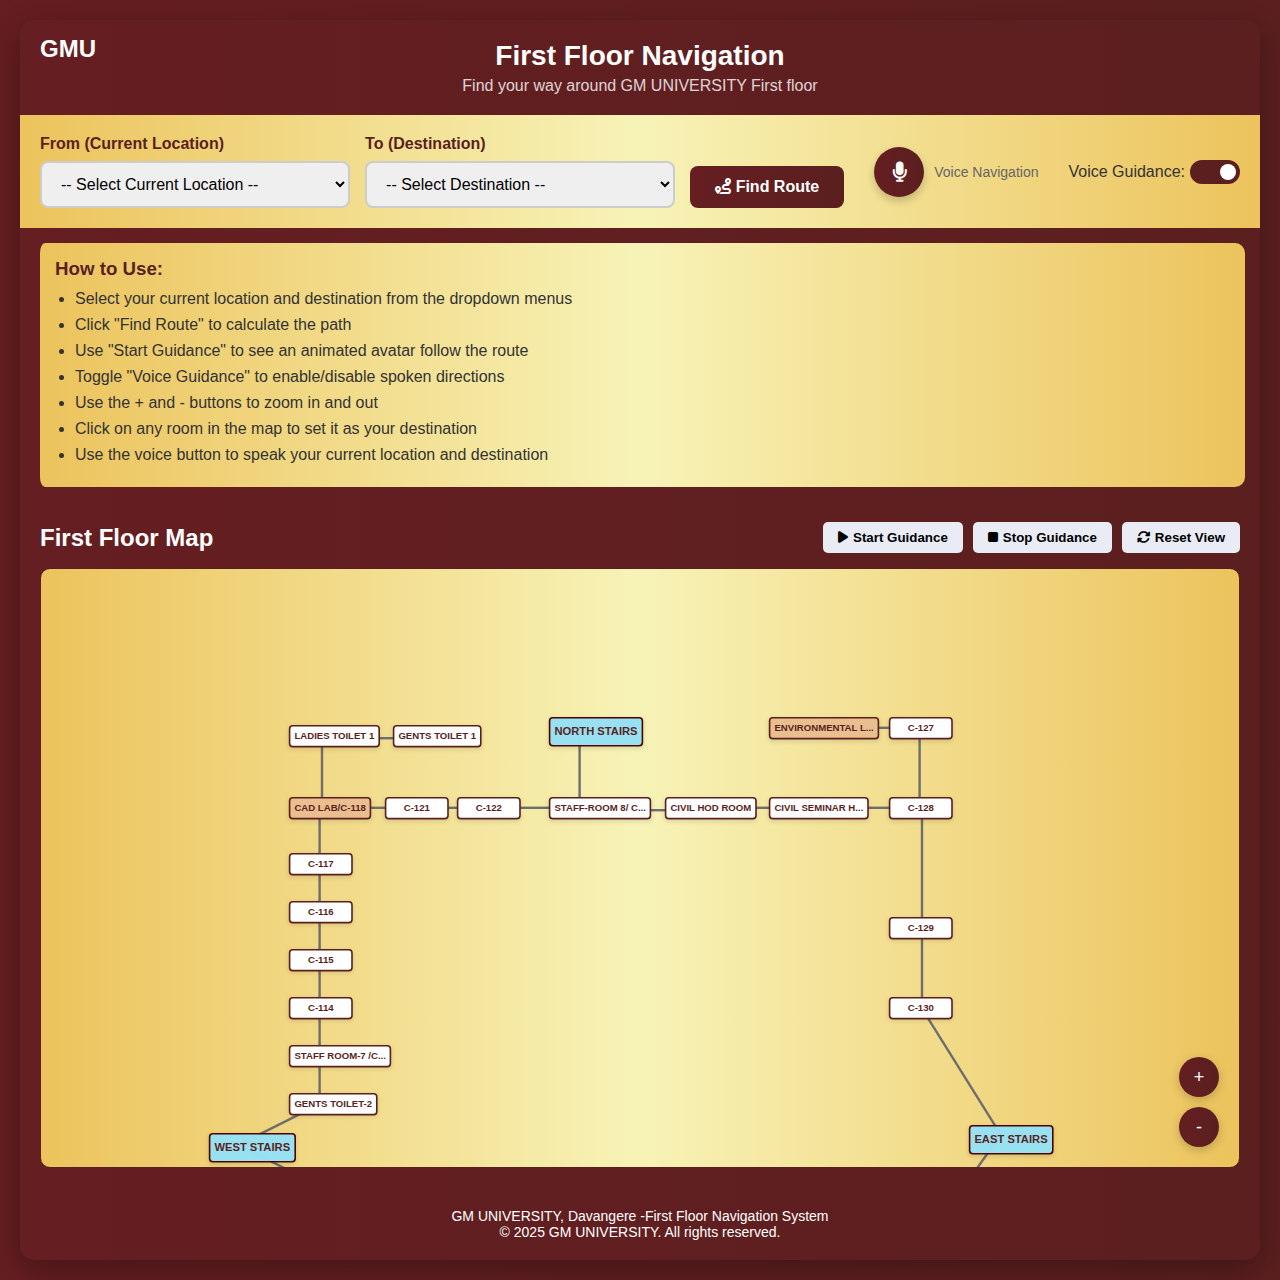
<file: 2.html>
<!DOCTYPE html>
<html lang="en">
<head>
    <meta charset="UTF-8">
    <meta name="viewport" content="width=device-width, initial-scale=1.0">
    <title>GM UNIVERSITY First Floor Navigation</title>
    <link rel="stylesheet" href="https://cdnjs.cloudflare.com/ajax/libs/font-awesome/6.4.0/css/all.min.css">
    <link rel="stylesheet" href="common-styles.css">
    <style>
        .floor-map {
            width: 1200px; /* Set a base width for the content */
            height: 1200px; /* Set a base height for the content */
        }
    </style>
</head>
<body>
    <div class="container">
        <header>
            <div class="logo">GMU</div>
            <h1> First Floor Navigation</h1>
            <div class="subtitle">Find your way around GM UNIVERSITY First floor</div>
        </header>
        
        <div class="search-section">
            <div class="input-group">
                <label for="from">From (Current Location)</label>
                <select id="from">
                    <option value="">-- Select Current Location --</option>
                    <!-- Options will be populated by JavaScript -->
                </select>
            </div>
            
            <div class="input-group">
                <label for="to">To (Destination)</label>
                <select id="to">
                    <option value="">-- Select Destination --</option>
                    <!-- Options will be populated by JavaScript -->
                </select>
            </div>
            
            <button class="search-btn" onclick="calculateRoute()">
                <i class="fas fa-route"></i> Find Route
            </button>
            
            <div class="voice-control">
                <button class="voice-btn" id="voiceBtn" onclick="toggleVoiceRecognition()">
                    <i class="fas fa-microphone"></i>
                </button>
                <div class="voice-status" id="voiceStatus">Voice Navigation</div>
            </div>
            
            <div class="voice-settings">
                <div class="voice-toggle">
                    <span>Voice Guidance:</span>
                    <label class="toggle-switch">
                        <input type="checkbox" id="voiceGuidanceToggle" checked>
                        <span class="slider"></span>
                    </label>
                </div>
            </div>
        </div>
        
        <div class="instructions">
            <h3>How to Use:</h3>
            <ul>
                <li>Select your current location and destination from the dropdown menus</li>
                <li>Click "Find Route" to calculate the path</li>
                <li>Use "Start Guidance" to see an animated avatar follow the route</li>
                <li>Toggle "Voice Guidance" to enable/disable spoken directions</li>
                <li>Use the + and - buttons to zoom in and out</li>
                <li>Click on any room in the map to set it as your destination</li>
                <li>Use the voice button to speak your current location and destination</li>
            </ul>
        </div>
        
        <div class="map-section">
            <div class="map-title">
                <h2> First Floor Map</h2>
                <div class="map-controls">
                    <button class="control-btn" onclick="startGuidance()">
                        <i class="fas fa-play"></i> Start Guidance
                    </button>
                    <button class="control-btn" onclick="stopGuidance()">
                        <i class="fas fa-stop"></i> Stop Guidance
                    </button>
                    <button class="control-btn" onclick="resetView()">
                        <i class="fas fa-sync-alt"></i> Reset View
                    </button>
                </div>
            </div>
            
            <div class="map-container" id="mapContainer">
                <div class="floor-map" id="floorMap">
                    <!-- Map will be drawn by JavaScript -->
                </div>
                
                <div class="zoom-controls">
                    <button class="zoom-btn" onclick="zoomIn()">+</button>
                    <button class="zoom-btn" onclick="zoomOut()">-</button>
                </div>
            </div>
        </div>
        
        <footer>
            <p>GM UNIVERSITY, Davangere -First Floor Navigation System</p>
            <p>© 2025 GM UNIVERSITY. All rights reserved.</p>
        </footer>
    </div>
    <div class="voice-notification" id="voiceNotification"></div>
    <script>
        // Define nodes, edges, and positions
        const nodes = [
            "NORTH STAIRS", "STAFF-ROOM 8/ CR-123", "C-122", "C-121", "CAD LAB/C-118",
            "LADIES TOILET 1", "GENTS TOILET 1", "C-117", "C-116", "C-115",
            "C-114", "STAFF ROOM-7 /C-113", "GENTS TOILET-2", "WEST STAIRS", "LADIES TOILET-2",
            "C-109", "CS STAFF ROOM-6/C-108", "C-107", "C-106", "C-105",
            "ISE-HOD/C-104", "STAFF ROOM-5/C-103", "NETWORK LAB/C-102", "PROJECT LAB/C-101", "SOUTH STAIRS",
            "COMPUTER CENTER/C-140", "UPS", "STAFF-ROOM-10/C-139", "SEMINAR HALL/C-138", "ALGORITHMS & OS LAB/C-134",
            "ANALOG & DIGITAL ELECTRONICS LAB/C-135", "MICROPROCESSOR & MICROCONTROLLER LAB/C-136", "CS STAFF ROOM-7/C-133", "C-132", "CS HOD ROOM",
            "EAST STAIRS", "C-130", "C-129", "ENVIRONMENTAL LAB/C-126", "C-127",
            "C-128", "CIVIL SEMINAR HALL", "CIVIL HOD ROOM"
        ];
        
        // Connections between nodes
        const edges = [
            ["NORTH STAIRS", "STAFF-ROOM 8/ CR-123"],
            ["STAFF-ROOM 8/ CR-123", "C-122"],
            ["STAFF-ROOM 8/ CR-123", "CIVIL HOD ROOM"],
            ["C-122", "C-121"],
            ["C-121", "CAD LAB/C-118"],
            ["CAD LAB/C-118", "LADIES TOILET 1"],
            ["CAD LAB/C-118", "C-117"],
            ["LADIES TOILET 1", "GENTS TOILET 1"],
            ["C-117", "C-116"],
            ["C-116", "C-115"],
            ["C-115", "C-114"],
            ["C-114", "STAFF ROOM-7 /C-113"],
            ["STAFF ROOM-7 /C-113", "GENTS TOILET-2"],
            ["GENTS TOILET-2", "WEST STAIRS"],
            ["WEST STAIRS", "LADIES TOILET-2"],
            ["LADIES TOILET-2", "C-109"],
            ["C-109", "CS STAFF ROOM-6/C-108"],
            ["CS STAFF ROOM-6/C-108", "C-107"],
            ["C-107", "C-106"],
            ["C-106", "C-105"],
            ["C-105", "ISE-HOD/C-104"],
            ["ISE-HOD/C-104", "STAFF ROOM-5/C-103"],
            ["STAFF ROOM-5/C-103", "NETWORK LAB/C-102"],
            ["NETWORK LAB/C-102", "PROJECT LAB/C-101"],
            ["STAFF-ROOM-10/C-139", "SOUTH STAIRS"],
            ["COMPUTER CENTER/C-140", "UPS"],
            ["COMPUTER CENTER/C-140","C-105"],
            ["COMPUTER CENTER/C-140", "STAFF-ROOM-10/C-139"],
            ["STAFF-ROOM-10/C-139", "SEMINAR HALL/C-138"],
            ["SEMINAR HALL/C-138", "ALGORITHMS & OS LAB/C-134"],
            ["ALGORITHMS & OS LAB/C-134", "ANALOG & DIGITAL ELECTRONICS LAB/C-135"],
            ["ANALOG & DIGITAL ELECTRONICS LAB/C-135", "MICROPROCESSOR & MICROCONTROLLER LAB/C-136"],
            ["ALGORITHMS & OS LAB/C-134", "CS STAFF ROOM-7/C-133"],
            ["CS STAFF ROOM-7/C-133", "C-132"],
            ["EAST STAIRS", "C-130"],
            ["EAST STAIRS","CS HOD ROOM"],
            ["CS HOD ROOM","C-132"],
            ["C-130", "C-129"],
            ["C-129", "C-128"],
            ["C-128", "CIVIL SEMINAR HALL"],
            ["CIVIL SEMINAR HALL", "CIVIL HOD ROOM"],
            ["C-127", "C-128"],
            ["C-127","ENVIRONMENTAL LAB/C-126"]
        ];
        
        // Node positions
        const nodePositions = {
            "NORTH STAIRS": { x: 525, y: 50 },
            "STAFF-ROOM 8/ CR-123": { x: 525, y: 150 },
            "C-122": { x: 410, y: 150 },
            "C-121": { x: 320, y: 150 },
            "CIVIL HOD ROOM": { x: 670, y: 150 },
            "CIVIL SEMINAR HALL": { x: 800, y: 150 },
            "CAD LAB/C-118": { x: 200, y: 150 },
            "LADIES TOILET 1": { x: 200, y: 60 },
            "GENTS TOILET 1": { x: 330, y: 60 },
            "C-117": { x: 200, y: 220 },
            "C-116": { x: 200, y: 280 },
            "C-115": { x: 200, y: 340 },
            "C-114": { x: 200, y: 400 },
            "STAFF ROOM-7 /C-113": { x: 200, y: 460 },
            "GENTS TOILET-2": { x: 200, y: 520 },
            "WEST STAIRS": { x: 100, y: 570 },
            "LADIES TOILET-2": { x: 200, y: 620 },
            "C-109": { x: 200, y: 680 },
            "CS STAFF ROOM-6/C-108": { x: 200, y: 740 },
            "C-107": { x: 200, y: 800 },
            "C-106": { x: 200, y: 860 },
            "C-105": { x: 200, y: 920 },
            "ISE-HOD/C-104": { x: 200, y: 980 },
            "STAFF ROOM-5/C-103": { x: 200, y: 1040 },
            "NETWORK LAB/C-102": { x: 200, y: 1100 },
            "PROJECT LAB/C-101": { x: 200, y: 1160 },
            "SOUTH STAIRS": { x: 570, y: 1150 },
            "COMPUTER CENTER/C-140": { x: 300, y: 920 },
            "UPS": { x: 450, y: 920 },
            "STAFF-ROOM-10/C-139": { x: 570, y: 920 },
            "SEMINAR HALL/C-138": { x: 770, y: 920 },
            "ALGORITHMS & OS LAB/C-134": { x: 950, y: 920 },
            "ANALOG & DIGITAL ELECTRONICS LAB/C-135": { x: 950, y: 1040 },
            "MICROPROCESSOR & MICROCONTROLLER LAB/C-136": { x: 950, y: 1150 },
            "CS STAFF ROOM-7/C-133": { x: 950, y: 850 },
            "C-132": { x: 950, y: 790 },
            "CS HOD ROOM": { x: 950, y: 700 },
            "EAST STAIRS": { x: 1050, y: 560 },
            "C-130": { x: 950, y: 400 },
            "C-129": { x: 950, y: 300 },
            "ENVIRONMENTAL LAB/C-126": { x: 800, y: 50 },
            "C-127": { x: 950, y: 50 },
            "C-128": { x: 950, y: 150 }
            
        };
        const floorConfig = {
            zoomLevel: 0.8
        };
        
        let currentPath = [];
        let currentPosition = null;
        let destination = null;
        let avatar = null;
        let guidanceInterval = null;
        let currentStep = 0;
        let recognition = null;
        let isListening = false;
        let speechSynthesis = window.speechSynthesis;
        let isSpeaking = false;
        let isGuidanceActive = false; /* New flag */
        
        // Create a graph from edges for pathfinding
        function createGraph() {
            const graph = {};
            
            // Add nodes
            nodes.forEach(node => {
                graph[node] = [];
            });
            
            // Add edges
            edges.forEach(edge => {
                const [from, to] = edge;
                if (graph[from] && graph[to]) {
                    graph[from].push(to);
                    graph[to].push(from); // Make it bidirectional
                } else {
                    console.error(`Invalid edge: ${from} -> ${to}`);
                }
            });
            
            return graph;
        }
        
        // Find shortest path using BFS
        function findShortestPath(graph, start, end) {
            if (start === end) return [start];
            
            const queue = [start];
            const visited = {[start]: true};
            const predecessors = {};
            let found = false;
            
            while (queue.length > 0 && !found) {
                const current = queue.shift();
                
                if (graph[current]) {
                    graph[current].forEach(neighbor => {
                        if (!visited[neighbor]) {
                            visited[neighbor] = true;
                            predecessors[neighbor] = current;
                            queue.push(neighbor);
                            
                            if (neighbor === end) {
                                found = true;
                            }
                        }
                    });
                }
            }
            
            // Reconstruct path
            if (!found) return null;
            
            const path = [end];
            let current = end;
            
            while (current !== start) {
                current = predecessors[current];
                path.unshift(current);
            }
            
            return path;
        }
        
        // Voice recognition functions
        function initVoiceRecognition() {
            if (!('webkitSpeechRecognition' in window) && !('SpeechRecognition' in window)) {
                showVoiceNotification("Voice recognition is not supported in your browser. Please use Chrome, Edge, or Safari.", "error");
                return false;
            }
            
            const SpeechRecognition = window.SpeechRecognition || window.webkitSpeechRecognition;
            recognition = new SpeechRecognition();
            
            recognition.continuous = false;
            recognition.interimResults = false;
            recognition.lang = 'en-US';
            
            recognition.onstart = function() {
                isListening = true;
                document.getElementById('voiceBtn').classList.add('listening');
                document.getElementById('voiceStatus').textContent = "Listening...";
                showVoiceNotification("Listening... Please speak your current location and destination.", "info");
            };
            
            recognition.onresult = function(event) {
                const transcript = event.results[0][0].transcript.trim();
                processVoiceCommand(transcript);
            };
            
            recognition.onerror = function(event) {
                isListening = false;
                document.getElementById('voiceBtn').classList.remove('listening');
                document.getElementById('voiceStatus').textContent = "Voice Navigation";
                
                let errorMessage = "Voice recognition error. ";
                if (event.error === 'no-speech') {
                    errorMessage += "No speech was detected.";
                } else if (event.error === 'audio-capture') {
                    errorMessage += "Microphone is not available.";
                } else if (event.error === 'not-allowed') {
                    errorMessage += "Microphone permission was denied.";
                } else {
                    errorMessage += "Please try again.";
                }
                
                showVoiceNotification(errorMessage, "error");
            };
            
            recognition.onend = function() {
                isListening = false;
                document.getElementById('voiceBtn').classList.remove('listening');
                document.getElementById('voiceStatus').textContent = "Voice Navigation";
            };
            
            return true;
        }
        
        function toggleVoiceRecognition() {
            if (isListening) {
                recognition.stop();
                return;
            }
            
            if (!recognition) {
                if (!initVoiceRecognition()) {
                    return;
                }
            }
            
            try {
                recognition.start();
            } catch (e) {
                showVoiceNotification("Failed to start voice recognition. Please try again.", "error");
            }
        }
        
        function processVoiceCommand(transcript) {
            showVoiceNotification(`You said: "${transcript}"`, "info");
            
            // Try to extract two locations from the transcript
            const words = transcript.toUpperCase().split(/\s+/);
            const foundLocations = [];
            
            // Check for each node name in the transcript
            nodes.forEach(node => {
                const nodeName = node.toUpperCase();
                if (transcript.toUpperCase().includes(nodeName)) {
                    foundLocations.push(node);
                }
            });
            
            // Also check for partial matches
            if (foundLocations.length < 2) {
                nodes.forEach(node => {
                    const nodeNameParts = node.toUpperCase().split(/[\/\-\s]+/);
                    for (const part of nodeNameParts) {
                        if (part.length > 2 && words.includes(part) && !foundLocations.includes(node)) {
                            foundLocations.push(node);
                            break;
                        }
                    }
                });
            }
            
            if (foundLocations.length >= 2) {
                // Use the first two found locations as from and to
                const from = foundLocations[0];
                const to = foundLocations[1];
                
                document.getElementById('from').value = from;
                document.getElementById('to').value = to;
                
                showVoiceNotification(`Setting route from ${from} to ${to}`, "success");
                
                // Calculate the route after a short delay
                setTimeout(() => {
                    calculateRoute();
                }, 500);
            } else if (foundLocations.length === 1) {
                // Only one location found, set as destination
                const to = foundLocations[0];
                document.getElementById('to').value = to;
                showVoiceNotification(`Set destination to ${to}. Please select your current location.`, "info");
            } else {
                showVoiceNotification("No locations recognized. Please try again with room names like 'C-B10' or 'CAD LAB'.", "error");
            }
        }
        
        function showVoiceNotification(message, type = "info") {
            const notification = document.getElementById('voiceNotification');
            notification.textContent = message;
            notification.className = 'voice-notification show';
            
            if (type === "error") {
                notification.classList.add('error');
            } else if (type === "success") {
                notification.classList.add('success');
            }
            
            setTimeout(() => {
                notification.classList.remove('show');
            }, 3000);
        }
        
        // Text-to-speech function
        function speak(text, callback) {
            if (!document.getElementById('voiceGuidanceToggle').checked) {
                if (callback) callback();
                return;
            }
            
            if (isSpeaking) {
                speechSynthesis.cancel();
            }
            
            const utterance = new SpeechSynthesisUtterance(text);
            utterance.lang = 'en-US';
            utterance.rate = 0.9;
            utterance.pitch = 1;
            utterance.volume = 0.8;
            
            utterance.onstart = function() {
                isSpeaking = true;
                document.getElementById('voiceBtn').classList.add('speaking');
            };
            
            utterance.onend = function() {
                isSpeaking = false;
                document.getElementById('voiceBtn').classList.remove('speaking');
                if (callback) callback();
            };
            
            utterance.onerror = function() {
                isSpeaking = false;
                document.getElementById('voiceBtn').classList.remove('speaking');
                if (callback) callback();
            };
            
            speechSynthesis.speak(utterance);
        }
        
        function getDirectionText(currentNode, nextNode) {
            const currentPos = nodePositions[currentNode];
            const nextPos = nodePositions[nextNode];
            
            if (!currentPos || !nextPos) return "";
            
            const dx = nextPos.x - currentPos.x;
            const dy = nextPos.y - currentPos.y;
            
            let direction = "";
            
            // Determine primary direction
            if (Math.abs(dx) > Math.abs(dy)) {
                direction = dx > 0 ? "east" : "west";
            } else {
                direction = dy > 0 ? "south" : "north";
            }
            
            // Clean node names for speech
            const cleanedCurrentNode = currentNode.replace(/\//g, ' or ');
            const cleanedNextNode = nextNode.replace(/\//g, ' or ');

            // Specifically handle "HOD" pronunciation
            const spokenNextNode = cleanedNextNode.replace(/HOD/gi, 'H O D');

            // Check for stairs
            if (cleanedNextNode.includes("STAIRS") || cleanedNextNode.includes("Stairs")) {
                return `Proceed to the ${cleanedNextNode}.`;
            }
            
            // Check for labs
            if (cleanedNextNode.includes("LAB") || cleanedNextNode.includes("Lab")) {
                return `Head ${direction} to the ${spokenNextNode}.`;
            }
            
            return `Go ${direction} to ${spokenNextNode}.`;
        }
        
        function drawFloorMap() {
            const mapElement = document.getElementById('floorMap');
            mapElement.innerHTML = '';
            
            // Apply zoom transformation
            mapElement.style.transform = `scale(${floorConfig.zoomLevel})`;
            
            // Draw connections (edges)
            edges.forEach(edge => {
                const from = nodePositions[edge[0]];
                const to = nodePositions[edge[1]];
                
                if (from && to) {
                    const dx = to.x - from.x;
                    const dy = to.y - from.y;
                    const length = Math.sqrt(dx * dx + dy * dy);
                    const angle = Math.atan2(dy, dx) * 180 / Math.PI;
                    
                    const connection = document.createElement('div');
                    connection.className = 'connection';
                    connection.style.left = from.x + 'px';
                    connection.style.top = from.y + 'px';
                    connection.style.width = length + 'px';
                    connection.style.transform = `rotate(${angle}deg)`;
                    
                    mapElement.appendChild(connection);
                }
            });
            
            // Draw nodes
            nodes.forEach(node => {
                const position = nodePositions[node];
                if (position) {
                    const nodeEl = document.createElement('div');
                    nodeEl.className = 'node';
                    
                    // Add special classes for stairs and labs
                    if (node.includes('STAIRS') || node.includes('Stairs')) {
                        nodeEl.classList.add('stairs');
                    } else if (node.includes('LAB') || node.includes('Lab')) {
                        nodeEl.classList.add('lab');
                    }
                    
                    nodeEl.style.left = (position.x - 40) + 'px';
                    nodeEl.style.top = (position.y - 15) + 'px';
                    nodeEl.setAttribute('data-id', node);
                    nodeEl.setAttribute('title', node);
                    
                    const nameEl = document.createElement('div');
                    nameEl.className = 'node-name';
                    // Shorten long names for display
                    const displayName = node.length > 15 ? node.substring(0, 15) + '...' : node;
                    nameEl.textContent = displayName;
                    
                    nodeEl.appendChild(nameEl);
                    
                    nodeEl.addEventListener('click', () => {
                        document.getElementById('to').value = node;
                        calculateRoute();
                    });
                    
                    mapElement.appendChild(nodeEl);
                }
            });
            
            // Draw current route if exists
            if (currentPath.length > 0) {
                drawRoute();
            }
            
            // Draw current position if exists
            if (currentPosition) {
                drawPositionMarker();
            }
            
            // Draw destination if exists
            if (destination) {
                drawDestinationMarker();
            }
            
            // Draw avatar if exists
            if (avatar) {
                mapElement.appendChild(avatar);
            }
        }
        
        function drawRoute() {
            const mapElement = document.getElementById('floorMap');
            
            // Draw path segments between each node in the path
            for (let i = 0; i < currentPath.length - 1; i++) {
                const startNode = currentPath[i];
                const endNode = currentPath[i + 1];
                
                const startPos = nodePositions[startNode];
                const endPos = nodePositions[endNode];
                
                if (startPos && endPos) {
                    const dx = endPos.x - startPos.x;
                    const dy = endPos.y - startPos.y;
                    const length = Math.sqrt(dx * dx + dy * dy);
                    const angle = Math.atan2(dy, dx) * 180 / Math.PI;
                    
                    const pathEl = document.createElement('div');
                    pathEl.className = 'route-path';
                    pathEl.style.left = startPos.x + 'px';
                    pathEl.style.top = startPos.y + 'px';
                    pathEl.style.width = length + 'px';
                    pathEl.style.transform = `rotate(${angle}deg)`;
                    
                    mapElement.appendChild(pathEl);
                }
            }
            
            // Draw direction markers at each node (except the last one)
            for (let i = 0; i < currentPath.length - 1; i++) {
                const node = currentPath[i];
                const nextNode = currentPath[i + 1];
                
                const pos = nodePositions[node];
                const nextPos = nodePositions[nextNode];
                
                if (pos && nextPos) {
                    const markerEl = document.createElement('div');
                    markerEl.className = 'direction-marker';
                    markerEl.style.left = (pos.x - 12) + 'px';
                    markerEl.style.top = (pos.y - 12) + 'px';
                    markerEl.innerHTML = '<i class="fas fa-arrow-right"></i>';
                    
                    // Determine rotation based on direction from current to next node
                    const dx = nextPos.x - pos.x;
                    const dy = nextPos.y - pos.y;
                    const angle = Math.atan2(dy, dx) * 180 / Math.PI;
                    markerEl.style.transform = `rotate(${angle}deg)`;
                    
                    mapElement.appendChild(markerEl);
                }
            }
        }
        
        function drawPositionMarker() {
            const mapElement = document.getElementById('floorMap');
            
            const markerEl = document.createElement('div');
            markerEl.className = 'current-position';
            markerEl.style.left = (currentPosition.x - 8) + 'px';
            markerEl.style.top = (currentPosition.y - 8) + 'px';
            
            mapElement.appendChild(markerEl);
        }
        
        function drawDestinationMarker() {
            const mapElement = document.getElementById('floorMap');
            
            const markerEl = document.createElement('div');
            markerEl.className = 'destination';
            markerEl.style.left = (destination.x - 8) + 'px';
            markerEl.style.top = (destination.y - 8) + 'px';
            
            mapElement.appendChild(markerEl);
        }
        
        function createAvatar() {
            const avatarEl = document.createElement('div');
            avatarEl.className = 'avatar';
            avatarEl.innerHTML = '<i class="fas fa-user"></i>';
            avatarEl.style.display = 'none';
            return avatarEl;
        }
        
        function calculateRoute() {
            const from = document.getElementById('from').value;
            const to = document.getElementById('to').value;
            
            if (!from || !to) {
                alert('Please select both current location and destination.');
                return;
            }
            
            if (from === to) {
                alert('You are already at your destination!');
                return;
            }
            
            // Create graph and find path
            const graph = createGraph();
            const path = findShortestPath(graph, from, to);
            
            if (!path) {
                alert('No path found between the selected locations.');
                return;
            }
            
            currentPath = path;
            currentPosition = nodePositions[from];
            destination = nodePositions[to];
            
            // Redraw map with route first
            drawFloorMap();

            // Create avatar if it doesn't exist
            if (!avatar) {
                avatar = createAvatar();
                document.getElementById('floorMap').appendChild(avatar);
            }

            // Create avatar if it doesn't exist
            if (!avatar) {
                avatar = createAvatar();
            }
            
            // Position avatar at start
            avatar.style.left = (currentPosition.x - 15) + 'px';
            avatar.style.top = (currentPosition.y - 15) + 'px';
            avatar.style.display = 'flex';

            // Highlight selected nodes
            document.querySelectorAll('.node').forEach(n => {
                n.classList.remove('current-location', 'destination-location');
            });
            const fromNodeEl = document.querySelector(`.node[data-id="${from}"]`);
            const toNodeEl = document.querySelector(`.node[data-id="${to}"]`);
            if (fromNodeEl) fromNodeEl.classList.add('current-location');
            if (toNodeEl) toNodeEl.classList.add('destination-location');
            
            // Auto-scroll to show the route
            const mapContainer = document.getElementById('mapContainer');
            const startPos = nodePositions[from];
            mapContainer.scrollTo({
                left: startPos.x * floorConfig.zoomLevel - mapContainer.clientWidth / 2,
                top: startPos.y * floorConfig.zoomLevel - mapContainer.clientHeight / 2,
                behavior: 'smooth'
            });
            
            const fromText = from;
            const toText = to;
            
            showVoiceNotification(`Route calculated from ${fromText} to ${toText}`, "success");
        }
        
        function startGuidance() {
            if (currentPath.length < 2) {
                alert('Please calculate a route first.');
                return;
            }
            
            // Stop any existing guidance
            stopGuidance();
            
            currentStep = 0;
            const mapElement = document.getElementById('floorMap');
            
            // Position avatar at start
            const startPos = nodePositions[currentPath[0]];
            avatar.style.left = (startPos.x - 15) + 'px';
            avatar.style.top = (startPos.y - 15) + 'px';
            avatar.style.display = 'flex';
            avatar.style.animation = 'walk 0.5s infinite';
            isGuidanceActive = true; /* Set flag to true */
            
            // Announce start of guidance
            const cleanedFromText = currentPath[0].replace(/\//g, ' or ');
            const cleanedToText = currentPath[currentPath.length - 1].replace(/\//g, ' or ');
            speak(`Starting navigation from ${cleanedFromText} to ${cleanedToText}. Follow me.`, () => {
                // After initial announcement, start the guidance loop
                processNextGuidanceStep();
            });

            // Start guidance animation
            // guidanceInterval = setInterval(() => {
            //     if (currentStep < currentPath.length - 1) {
            //         const currentNode = currentPath[currentStep];
            //         const nextNode = currentPath[currentStep + 1];
            // 
            //         const currentPos = nodePositions[currentNode];
            //         const nextPos = nodePositions[nextNode];
            // 
            //         // Get direction text
            //         const directionText = getDirectionText(currentNode, nextNode);
            // 
            //         // Speak the direction
            //         speak(directionText, () => {
            //             // Move avatar to next position after speaking
            //             avatar.style.left = (nextPos.x - 15) + 'px';
            //             avatar.style.top = (nextPos.y - 15) + 'px';
            // 
            //             // Auto-scroll to follow avatar
            //             const mapContainer = document.getElementById('mapContainer');
            //             mapContainer.scrollTo({
            //                 left: nextPos.x * floorConfig.zoomLevel - mapContainer.clientWidth / 2,
            //                 top: nextPos.y * floorConfig.zoomLevel - mapContainer.clientHeight / 2,
            //                 behavior: 'smooth'
            //             });
            // 
            //             currentStep++;
            //         });
            //     } else {
            //         // Reached destination
            //         stopGuidance();
            //         const destinationName = currentPath[currentPath.length - 1];
            //         speak(`You have arrived at ${destinationName}. Have a great day!`);
            //         showVoiceNotification("You have reached your destination!", "success");
            //     }
            // }, 3000); // Increased interval to allow time for speech
        }

        function processNextGuidanceStep() {
            if (currentStep < currentPath.length - 1) {
                const currentNode = currentPath[currentStep];
                const nextNode = currentPath[currentStep + 1];

                const currentPos = nodePositions[currentNode];
                const nextPos = nodePositions[nextNode];

                // Get direction text
                const directionText = getDirectionText(currentNode, nextNode);

                // Speak the direction
                speak(directionText, () => {
                    // Move avatar to next position after speaking
                    avatar.style.left = (nextPos.x - 15) + 'px';
                    avatar.style.top = (nextPos.y - 15) + 'px';

                    // Auto-scroll to follow avatar
                    const mapContainer = document.getElementById('mapContainer');
                    mapContainer.scrollTo({
                        left: nextPos.x * floorConfig.zoomLevel - mapContainer.clientWidth / 2,
                        top: nextPos.y * floorConfig.zoomLevel - mapContainer.clientHeight / 2,
                        behavior: 'smooth'
                    });

                    currentStep++;
                    // Continue with the next step after a short delay
                    if (isGuidanceActive) { /* Check flag before scheduling next step */
                        guidanceInterval = setTimeout(processNextGuidanceStep, 500); 
                    }
                });
            } else {
                // Reached destination
                stopGuidance();
                const destinationName = currentPath[currentPath.length - 1].replace(/\//g, ' or ').replace(/HOD/gi, 'H O D');
                speak(`You have arrived at ${destinationName}. Have a great day!`);
                showVoiceNotification("You have reached your destination!", "success");
            }
        }
        
        function stopGuidance() {
            isGuidanceActive = false; /* Set flag to false */
            if (guidanceInterval) {
                clearTimeout(guidanceInterval); /* Use clearTimeout */
                guidanceInterval = null;
            }
            
            if (avatar) {
                avatar.style.animation = 'none';
            }
            
            // Stop any ongoing speech
            if (isSpeaking) {
                speechSynthesis.cancel();
                isSpeaking = false;
                document.getElementById('voiceBtn').classList.remove('speaking');
            }
        }
        
        function zoomIn() {
            if (floorConfig.zoomLevel < 2) {
                floorConfig.zoomLevel += 0.1;
                drawFloorMap();
            }
        }
        
        function zoomOut() {
            if (floorConfig.zoomLevel > 0.5) {
                floorConfig.zoomLevel -= 0.1;
                drawFloorMap();
            }
        }
        
        function resetView() {
            stopGuidance();
            floorConfig.zoomLevel = 0.8;
            currentPath = [];
            currentPosition = null;
            destination = null;
            
            if (avatar) {
                avatar.style.display = 'none';
            }
            
            const mapContainer = document.getElementById('mapContainer');
            mapContainer.scrollTo(0, 0);
            drawFloorMap();
            
            document.getElementById('from').value = '';
            document.getElementById('to').value = '';
        }
        
        // Initialize on page load
        window.onload = function() {
            // Populate dropdowns
            const fromSelect = document.getElementById('from');
            const toSelect = document.getElementById('to');
            
            nodes.forEach(node => {
                // Add to dropdowns
                const option = document.createElement('option');
                option.value = node;
                option.textContent = node;
                fromSelect.appendChild(option.cloneNode(true));
                toSelect.appendChild(option.cloneNode(true));
            });
            
            // Create avatar
            avatar = createAvatar();
            document.getElementById('floorMap').appendChild(avatar);
            
            // Initialize voice recognition
            initVoiceRecognition();
            
            // Draw the floor map
            drawFloorMap();
        };
    </script>
</body>
</html>
</file>
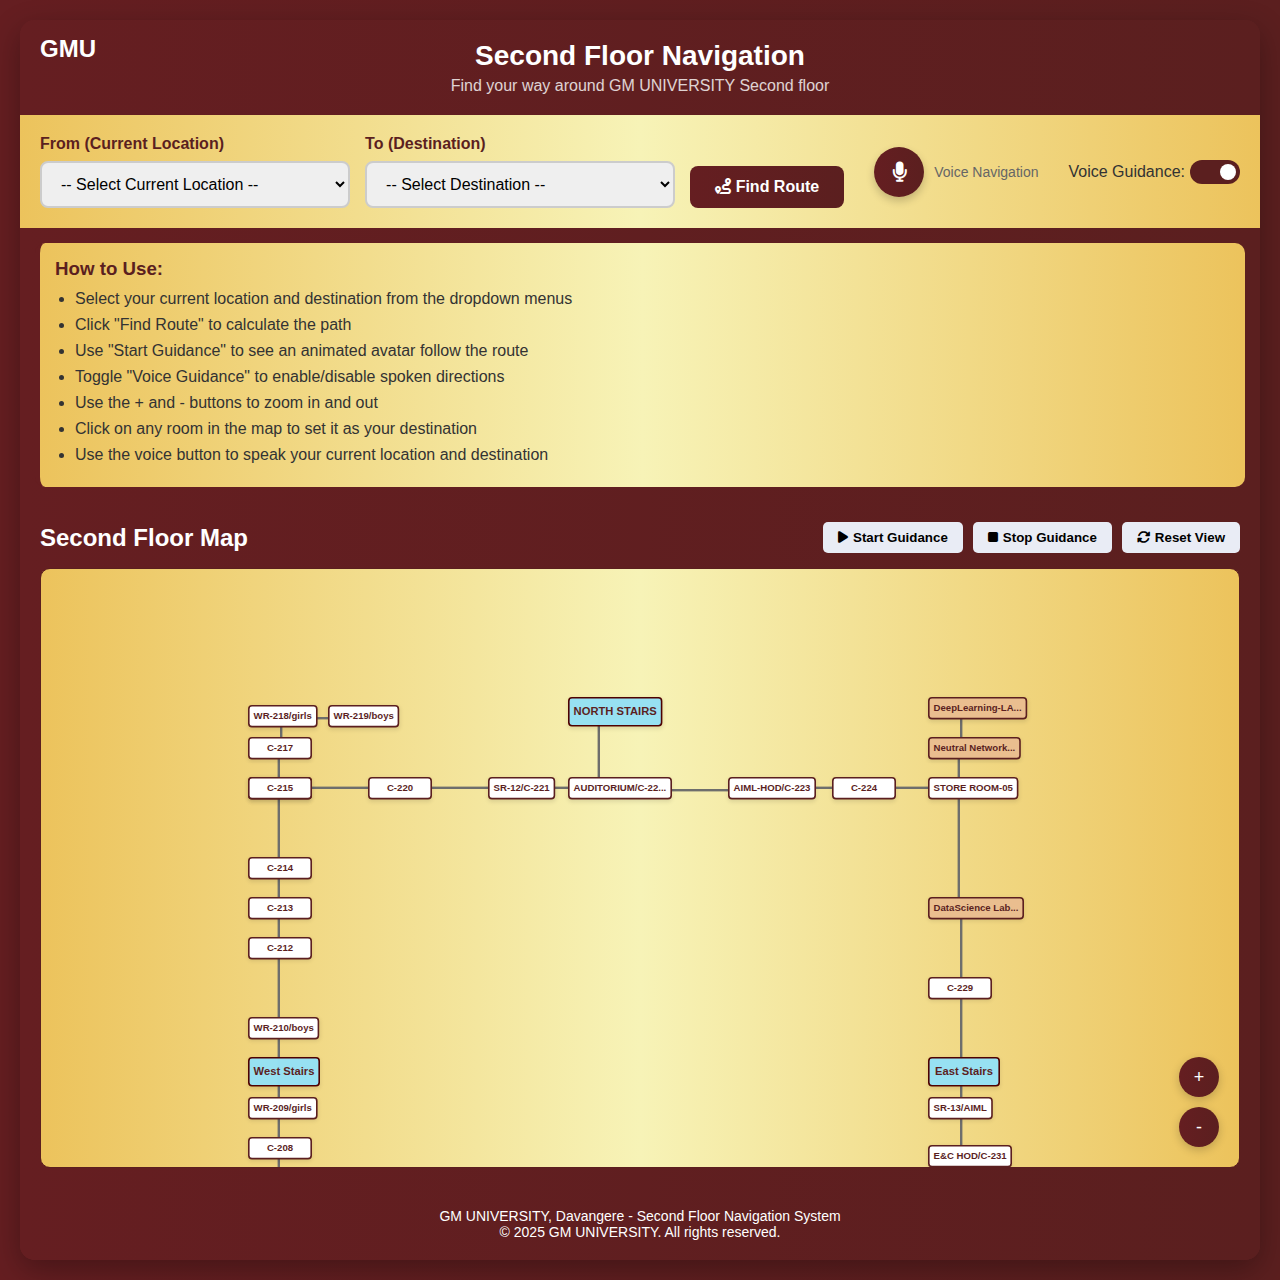
<file: 3.html>
<!DOCTYPE html>
<html lang="en">
<head>
    <meta charset="UTF-8">
    <meta name="viewport" content="width=device-width, initial-scale=1.0">
    <title>GM UNIVERSITY Second Floor Navigation</title> 
    <link rel="stylesheet" href="https://cdnjs.cloudflare.com/ajax/libs/font-awesome/6.4.0/css/all.min.css">
    <link rel="stylesheet" href="common-styles.css">
    <style>
        .floor-map {
            width: 1100px; /* Set a base width for the content */
            height: 1000px; /* Set a base height for the content */
        }
    </style>
</head>
<body>
    <div class="container">
        <header>
            <div class="logo">GMU</div>
            <h1> Second Floor Navigation</h1>
            <div class="subtitle">Find your way around GM UNIVERSITY Second floor</div>
        </header>
        
        <div class="search-section">
            <div class="input-group">
                <label for="from">From (Current Location)</label>
                <select id="from">
                    <option value="">-- Select Current Location --</option>
                    <!-- Options will be populated by JavaScript -->
                </select>
            </div>
            
            <div class="input-group">
                <label for="to">To (Destination)</label>
                <select id="to">
                    <option value="">-- Select Destination --</option>
                    <!-- Options will be populated by JavaScript -->
                </select>
            </div>
            
            <button class="search-btn" onclick="calculateRoute()">
                <i class="fas fa-route"></i> Find Route
            </button>
            
            <div class="voice-control">
                <button class="voice-btn" id="voiceBtn" onclick="toggleVoiceRecognition()">
                    <i class="fas fa-microphone"></i>
                </button>
                <div class="voice-status" id="voiceStatus">Voice Navigation</div>
            </div>
            
            <div class="voice-settings">
                <div class="voice-toggle">
                    <span>Voice Guidance:</span>
                    <label class="toggle-switch">
                        <input type="checkbox" id="voiceGuidanceToggle" checked>
                        <span class="slider"></span>
                    </label>
                </div>
            </div>
        </div>
        
        <div class="instructions">
            <h3>How to Use:</h3>
            <ul>
                <li>Select your current location and destination from the dropdown menus</li>
                <li>Click "Find Route" to calculate the path</li>
                <li>Use "Start Guidance" to see an animated avatar follow the route</li>
                <li>Toggle "Voice Guidance" to enable/disable spoken directions</li>
                <li>Use the + and - buttons to zoom in and out</li>
                <li>Click on any room in the map to set it as your destination</li>
                <li>Use the voice button to speak your current location and destination</li>
            </ul>
        </div>
        
        <div class="map-section">
            <div class="map-title">
                <h2> Second Floor Map</h2>
                <div class="map-controls">
                    <button class="control-btn" onclick="startGuidance()">
                        <i class="fas fa-play"></i> Start Guidance
                    </button>
                    <button class="control-btn" onclick="stopGuidance()">
                        <i class="fas fa-stop"></i> Stop Guidance
                    </button>
                    <button class="control-btn" onclick="resetView()">
                        <i class="fas fa-sync-alt"></i> Reset View
                    </button>
                </div>
            </div>
            
            <div class="map-container" id="mapContainer">
                <div class="floor-map" id="floorMap">
                    <!-- Map will be drawn by JavaScript -->
                </div>
                
                <div class="zoom-controls">
                    <button class="zoom-btn" onclick="zoomIn()">+</button>
                    <button class="zoom-btn" onclick="zoomOut()">-</button>
                </div>
            </div>
        </div>
        
        <footer>
            <p>GM UNIVERSITY, Davangere - Second Floor Navigation System</p>
            <p>© 2025 GM UNIVERSITY. All rights reserved.</p>
        </footer>
    </div>
    <div class="voice-notification" id="voiceNotification"></div>
    <script>
        // Define nodes, edges, and positions
        const nodes = [
            "NORTH STAIRS", "AUDITORIUM/C-222", "SR-12/C-221", "C-217",
            "C-216", "WR-218/girls", "WR-219/boys", "C-220",
            "C-215", "C-214", "C-213", "C-212", "WR-210/boys",
            "West Stairs", "WR-209/girls", "C-208", "C-207/ADC LAB",
            "SR-11/EEE", "CIRCUIT LAB/205", "C-204", "EEE HOD/C-203", "COMMUNICATION LAB/C-202",
            "C-245", "SOUTH STAIRS", "C-244", "Project-LAB and R&D LAB/C-243",
            "SR-18/C-242", "C-241", "C-240", "C-239", "COMPUTER LAB-02", "COMPUTER LAB-01", "SR-16/C-238", "SR-15/C-234", "E&C SR-14/S-233", "C-232",
            "E&C HOD/C-231", "SR-13/AIML", "East Stairs", "C-229", "DataScience Lab/C-228", "Neutral NetworkLAB/C-227", "DeepLearning-LAB/C-226",
            "STORE ROOM-05", "AIML-HOD/C-223", "C-224"
        ];
        
        // Connections between nodes
        const edges = [
            ["NORTH STAIRS", "AUDITORIUM/C-222"],
            ["AUDITORIUM/C-222", "SR-12/C-221"],
            ["AUDITORIUM/C-222", "AIML-HOD/C-223"],
            ["SR-12/C-221", "C-220"],
            ["C-217", "C-216"],
            ["C-217", "WR-218/girls"],
            ["WR-218/girls", "WR-219/boys"],
            ["C-220", "C-216"],
            ["C-216", "C-215"],
            ["C-215", "C-214"],
            ["C-214", "C-213"],
            ["C-213", "C-212"],
            ["C-212", "WR-210/boys"],
            ["WR-210/boys", "West Stairs"],
            ["West Stairs", "WR-209/girls"],
            ["WR-209/girls", "C-208"],
            ["C-208", "C-207/ADC LAB"],
            ["C-207/ADC LAB", "SR-11/EEE"],
            ["SR-11/EEE", "CIRCUIT LAB/205"],
            ["CIRCUIT LAB/205", "C-204"],
            ["C-204", "EEE HOD/C-203"],
            ["EEE HOD/C-203", "COMMUNICATION LAB/C-202"],
            ["C-204", "C-245"],
            ["C-245", "C-244"],
            ["C-244", "Project-LAB and R&D LAB/C-243"],
            ["Project-LAB and R&D LAB/C-243", "SR-18/C-242"],
            ["Project-LAB and R&D LAB/C-243", "SOUTH STAIRS"],
            ["SR-18/C-242", "C-241"],
            ["C-241", "C-240"],
            ["C-240", "SR-15/C-234"],
            ["COMPUTER LAB-01", "C-239"],
            ["COMPUTER LAB-02", "SR-16/C-238"],
            ["C-239", "COMPUTER LAB-02"],
            ["C-239", "COMPUTER LAB-01"],
            ["COMPUTER LAB-01", "SR-15/C-234"],
            ["SR-15/C-234", "E&C SR-14/S-233"],
            ["E&C SR-14/S-233", "C-232"],
            ["C-232", "E&C HOD/C-231"],
            ["E&C HOD/C-231", "SR-13/AIML"],
            ["SR-13/AIML", "East Stairs"],
            ["East Stairs", "C-229"],
            ["C-229", "DataScience Lab/C-228"],
           ["Neutral NetworkLAB/C-227", "STORE ROOM-05"],
            ["Neutral NetworkLAB/C-227", "DeepLearning-LAB/C-226"],
           
            ["STORE ROOM-05", "C-224"],
            ["C-224", "AIML-HOD/C-223"],
            // Direct connection from STORE ROOM-05 to DataScience Lab
            ["STORE ROOM-05", "DataScience Lab/C-228"]
        ];
        
        // Node positions
        const nodePositions = {
            "NORTH STAIRS": { x: 500, y: 50 },
            "AUDITORIUM/C-222": { x: 500, y: 150 },
            "SR-12/C-221": { x: 400, y: 150 },
            "C-220": { x: 250, y: 150 },
            "C-217": { x: 100, y: 100 },
            "WR-218/girls": { x: 100, y: 60 },
            "WR-219/boys": { x: 200, y: 60 },
            "C-216": { x: 100, y: 150 },
            "C-215": { x: 100, y: 150 },
            "C-214": { x: 100, y: 250 },
            "C-213": { x: 100, y: 300 },
            "C-212": { x: 100, y: 350 },
            "WR-210/boys": { x: 100, y: 450 },
            "West Stairs": { x: 100, y: 500 },
            "WR-209/girls": { x: 100, y: 550 },
            "C-208": { x: 100, y: 600 },
            "C-207/ADC LAB": { x: 100, y: 650 },
            "SR-11/EEE": { x: 100, y: 700 },
            "CIRCUIT LAB/205": { x: 100, y: 750 },
            "C-204": { x: 100, y: 800 },
            "EEE HOD/C-203": { x: 100, y: 870 },
            "COMMUNICATION LAB/C-202": { x: 100, y: 950 },
            "C-245": { x: 250, y: 800 },
            "SOUTH STAIRS": { x: 500, y: 870 },
            "C-244": { x: 380, y: 800 },
            "Project-LAB and R&D LAB/C-243": { x: 500, y: 800 },
            "SR-18/C-242": { x: 620, y: 800 },
            "C-241": { x: 730, y: 800 },
            "C-240": { x: 830, y: 800 },
            "C-239": { x: 950, y: 900 },
            "COMPUTER LAB-02": { x: 950, y: 950 },
            "COMPUTER LAB-01": { x: 950, y: 850 },
            "SR-16/C-238": { x: 850, y: 950 },
            "SR-15/C-234": { x: 950, y: 800 },
            "E&C SR-14/S-233": { x: 950, y: 710 },
            "C-232": { x: 950, y: 660 },
            "E&C HOD/C-231": { x: 950, y: 610 },
            "SR-13/AIML": { x: 950, y: 550 },
            "East Stairs": { x: 950, y: 500 },
            "C-229": { x: 950, y: 400 },
            "DataScience Lab/C-228": { x: 950, y: 300 },
            "Neutral NetworkLAB/C-227": { x: 950, y: 100 },
            "DeepLearning-LAB/C-226": { x: 950, y: 50 },
            "STORE ROOM-05": { x: 950, y: 150 },
            "C-224": { x: 830, y: 150 },
            "AIML-HOD/C-223": { x: 700, y: 150 }
        };
        const floorConfig = {
            zoomLevel: 0.8
        };
        
        let currentPath = [];
        let currentPosition = null;
        let destination = null;
        let avatar = null;
        let guidanceInterval = null;
        let currentStep = 0;
        let recognition = null;
        let isListening = false;
        let speechSynthesis = window.speechSynthesis;
        let isSpeaking = false;
        let isGuidanceActive = false; /* New flag */
        
        // Create a graph from edges for pathfinding
        function createGraph() {
            const graph = {};
            
            // Add nodes
            nodes.forEach(node => {
                graph[node] = [];
            });
            
            // Add edges
            edges.forEach(edge => {
                const [from, to] = edge;
                if (graph[from] && graph[to]) {
                    graph[from].push(to);
                    graph[to].push(from); // Make it bidirectional
                } else {
                    console.error(`Invalid edge: ${from} -> ${to}`);
                }
            });
            
            return graph;
        }
        
        // Find shortest path using BFS
        function findShortestPath(graph, start, end) {
            if (start === end) return [start];
            
            const queue = [start];
            const visited = {[start]: true};
            const predecessors = {};
            let found = false;
            
            while (queue.length > 0 && !found) {
                const current = queue.shift();
                
                if (graph[current]) {
                    graph[current].forEach(neighbor => {
                        if (!visited[neighbor]) {
                            visited[neighbor] = true;
                            predecessors[neighbor] = current;
                            queue.push(neighbor);
                            
                            if (neighbor === end) {
                                found = true;
                            }
                        }
                    });
                }
            }
            
            // Reconstruct path
            if (!found) return null;
            
            const path = [end];
            let current = end;
            
            while (current !== start) {
                current = predecessors[current];
                path.unshift(current);
            }
            
            return path;
        }
        
        // Voice recognition functions
        function initVoiceRecognition() {
            if (!('webkitSpeechRecognition' in window) && !('SpeechRecognition' in window)) {
                showVoiceNotification("Voice recognition is not supported in your browser. Please use Chrome, Edge, or Safari.", "error");
                return false;
            }
            
            const SpeechRecognition = window.SpeechRecognition || window.webkitSpeechRecognition;
            recognition = new SpeechRecognition();
            
            recognition.continuous = false;
            recognition.interimResults = false;
            recognition.lang = 'en-US';
            
            recognition.onstart = function() {
                isListening = true;
                document.getElementById('voiceBtn').classList.add('listening');
                document.getElementById('voiceStatus').textContent = "Listening...";
                showVoiceNotification("Listening... Please speak your current location and destination.", "info");
            };
            
            recognition.onresult = function(event) {
                const transcript = event.results[0][0].transcript.trim();
                processVoiceCommand(transcript);
            };
            
            recognition.onerror = function(event) {
                isListening = false;
                document.getElementById('voiceBtn').classList.remove('listening');
                document.getElementById('voiceStatus').textContent = "Voice Navigation";
                
                let errorMessage = "Voice recognition error. ";
                if (event.error === 'no-speech') {
                    errorMessage += "No speech was detected.";
                } else if (event.error === 'audio-capture') {
                    errorMessage += "Microphone is not available.";
                } else if (event.error === 'not-allowed') {
                    errorMessage += "Microphone permission was denied.";
                } else {
                    errorMessage += "Please try again.";
                }
                
                showVoiceNotification(errorMessage, "error");
            };
            
            recognition.onend = function() {
                isListening = false;
                document.getElementById('voiceBtn').classList.remove('listening');
                document.getElementById('voiceStatus').textContent = "Voice Navigation";
            };
            
            return true;
        }
        
        function toggleVoiceRecognition() {
            if (isListening) {
                recognition.stop();
                return;
            }
            
            if (!recognition) {
                if (!initVoiceRecognition()) {
                    return;
                }
            }
            
            try {
                recognition.start();
            } catch (e) {
                showVoiceNotification("Failed to start voice recognition. Please try again.", "error");
            }
        }
        
        function processVoiceCommand(transcript) {
            showVoiceNotification(`You said: "${transcript}"`, "info");
            
            // Try to extract two locations from the transcript
            const words = transcript.toUpperCase().split(/\s+/);
            const foundLocations = [];
            
            // Check for each node name in the transcript
            nodes.forEach(node => {
                const nodeName = node.toUpperCase();
                if (transcript.toUpperCase().includes(nodeName)) {
                    foundLocations.push(node);
                }
            });
            
            // Also check for partial matches
            if (foundLocations.length < 2) {
                nodes.forEach(node => {
                    const nodeNameParts = node.toUpperCase().split(/[\/\-\s]+/);
                    for (const part of nodeNameParts) {
                        if (part.length > 2 && words.includes(part) && !foundLocations.includes(node)) {
                            foundLocations.push(node);
                            break;
                        }
                    }
                });
            }
            
            if (foundLocations.length >= 2) {
                // Use the first two found locations as from and to
                const from = foundLocations[0];
                const to = foundLocations[1];
                
                document.getElementById('from').value = from;
                document.getElementById('to').value = to;
                
                showVoiceNotification(`Setting route from ${from} to ${to}`, "success");
                
                // Calculate the route after a short delay
                setTimeout(() => {
                    calculateRoute();
                }, 500);
            } else if (foundLocations.length === 1) {
                // Only one location found, set as destination
                const to = foundLocations[0];
                document.getElementById('to').value = to;
                showVoiceNotification(`Set destination to ${to}. Please select your current location.`, "info");
            } else {
                showVoiceNotification("No locations recognized. Please try again with room names like 'C-B10' or 'CAD LAB'.", "error");
            }
        }
        
        function showVoiceNotification(message, type = "info") {
            const notification = document.getElementById('voiceNotification');
            notification.textContent = message;
            notification.className = 'voice-notification show';
            
            if (type === "error") {
                notification.classList.add('error');
            } else if (type === "success") {
                notification.classList.add('success');
            }
            
            setTimeout(() => {
                notification.classList.remove('show');
            }, 3000);
        }
        
        // Text-to-speech function
        function speak(text, callback) {
            if (!document.getElementById('voiceGuidanceToggle').checked) {
                if (callback) callback();
                return;
            }
            
            if (isSpeaking) {
                speechSynthesis.cancel();
            }
            
            const utterance = new SpeechSynthesisUtterance(text);
            utterance.lang = 'en-US';
            utterance.rate = 0.9;
            utterance.pitch = 1;
            utterance.volume = 0.8;
            
            utterance.onstart = function() {
                isSpeaking = true;
                document.getElementById('voiceBtn').classList.add('speaking');
            };
            
            utterance.onend = function() {
                isSpeaking = false;
                document.getElementById('voiceBtn').classList.remove('speaking');
                if (callback) callback();
            };
            
            utterance.onerror = function() {
                isSpeaking = false;
                document.getElementById('voiceBtn').classList.remove('speaking');
                if (callback) callback();
            };
            
            speechSynthesis.speak(utterance);
        }
        
        function getDirectionText(currentNode, nextNode) {
            const currentPos = nodePositions[currentNode];
            const nextPos = nodePositions[nextNode];
            
            if (!currentPos || !nextPos) return "";
            
            const dx = nextPos.x - currentPos.x;
            const dy = nextPos.y - currentPos.y;
            
            let direction = "";
            
            // Determine primary direction
            if (Math.abs(dx) > Math.abs(dy)) {
                direction = dx > 0 ? "east" : "west";
            } else {
                direction = dy > 0 ? "south" : "north";
            }
            
            // Clean node names for speech
            const cleanedCurrentNode = currentNode.replace(/\//g, ' or ');
            const cleanedNextNode = nextNode.replace(/\//g, ' or ');

            // Specifically handle "HOD" pronunciation
            const spokenNextNode = cleanedNextNode.replace(/HOD/gi, 'H O D');
            
            // Check for stairs
            if (cleanedNextNode.includes("STAIRS") || cleanedNextNode.includes("Stairs")) {
                return `Proceed to the ${cleanedNextNode}.`;
            }
            
            // Check for labs
            if (cleanedNextNode.includes("LAB") || cleanedNextNode.includes("Lab")) {
                return `Head ${direction} to the ${spokenNextNode}.`;
            }
            
            return `Go ${direction} to ${spokenNextNode}.`;
        }
        
        function drawFloorMap() {
            const mapElement = document.getElementById('floorMap');
            mapElement.innerHTML = '';
            
            // Apply zoom transformation
            mapElement.style.transform = `scale(${floorConfig.zoomLevel})`;
            
            // Draw connections (edges)
            edges.forEach(edge => {
                const from = nodePositions[edge[0]];
                const to = nodePositions[edge[1]];
                
                if (from && to) {
                    const dx = to.x - from.x;
                    const dy = to.y - from.y;
                    const length = Math.sqrt(dx * dx + dy * dy);
                    const angle = Math.atan2(dy, dx) * 180 / Math.PI;
                    
                    const connection = document.createElement('div');
                    connection.className = 'connection';
                    connection.style.left = from.x + 'px';
                    connection.style.top = from.y + 'px';
                    connection.style.width = length + 'px';
                    connection.style.transform = `rotate(${angle}deg)`;
                    
                    mapElement.appendChild(connection);
                }
            });
            
            // Draw nodes
            nodes.forEach(node => {
                const position = nodePositions[node];
                if (position) {
                    const nodeEl = document.createElement('div');
                    nodeEl.className = 'node';
                    
                    // Add special classes for stairs and labs
                    if (node.includes('STAIRS') || node.includes('Stairs')) {
                        nodeEl.classList.add('stairs');
                    } else if (node.includes('LAB') || node.includes('Lab')) {
                        nodeEl.classList.add('lab');
                    }
                    
                    nodeEl.style.left = (position.x - 40) + 'px';
                    nodeEl.style.top = (position.y - 15) + 'px';
                    nodeEl.setAttribute('data-id', node);
                    nodeEl.setAttribute('title', node);
                    
                    const nameEl = document.createElement('div');
                    nameEl.className = 'node-name';
                    // Shorten long names for display
                    const displayName = node.length > 15 ? node.substring(0, 15) + '...' : node;
                    nameEl.textContent = displayName;
                    
                    nodeEl.appendChild(nameEl);
                    
                    nodeEl.addEventListener('click', () => {
                        document.getElementById('to').value = node;
                        calculateRoute();
                    });
                    
                    mapElement.appendChild(nodeEl);
                }
            });
            
            // Draw current route if exists
            if (currentPath.length > 0) {
                drawRoute();
            }
            
            // Draw current position if exists
            if (currentPosition) {
                drawPositionMarker();
            }
            
            // Draw destination if exists
            if (destination) {
                drawDestinationMarker();
            }
            
            // Draw avatar if exists
            if (avatar) {
                mapElement.appendChild(avatar);
            }
        }
        
        function drawRoute() {
            const mapElement = document.getElementById('floorMap');
            
            // Draw path segments between each node in the path
            for (let i = 0; i < currentPath.length - 1; i++) {
                const startNode = currentPath[i];
                const endNode = currentPath[i + 1];
                
                const startPos = nodePositions[startNode];
                const endPos = nodePositions[endNode];
                
                if (startPos && endPos) {
                    const dx = endPos.x - startPos.x;
                    const dy = endPos.y - startPos.y;
                    const length = Math.sqrt(dx * dx + dy * dy);
                    const angle = Math.atan2(dy, dx) * 180 / Math.PI;
                    
                    const pathEl = document.createElement('div');
                    pathEl.className = 'route-path';
                    pathEl.style.left = startPos.x + 'px';
                    pathEl.style.top = startPos.y + 'px';
                    pathEl.style.width = length + 'px';
                    pathEl.style.transform = `rotate(${angle}deg)`;
                    
                    mapElement.appendChild(pathEl);
                }
            }
            
            // Draw direction markers at each node (except the last one)
            for (let i = 0; i < currentPath.length - 1; i++) {
                const node = currentPath[i];
                const nextNode = currentPath[i + 1];
                
                const pos = nodePositions[node];
                const nextPos = nodePositions[nextNode];
                
                if (pos && nextPos) {
                    const markerEl = document.createElement('div');
                    markerEl.className = 'direction-marker';
                    markerEl.style.left = (pos.x - 12) + 'px';
                    markerEl.style.top = (pos.y - 12) + 'px';
                    markerEl.innerHTML = '<i class="fas fa-arrow-right"></i>';
                    
                    // Determine rotation based on direction from current to next node
                    const dx = nextPos.x - pos.x;
                    const dy = nextPos.y - pos.y;
                    const angle = Math.atan2(dy, dx) * 180 / Math.PI;
                    markerEl.style.transform = `rotate(${angle}deg)`;
                    
                    mapElement.appendChild(markerEl);
                }
            }
        }
        
        function drawPositionMarker() {
            const mapElement = document.getElementById('floorMap');
            
            const markerEl = document.createElement('div');
            markerEl.className = 'current-position';
            markerEl.style.left = (currentPosition.x - 8) + 'px';
            markerEl.style.top = (currentPosition.y - 8) + 'px';
            
            mapElement.appendChild(markerEl);
        }
        
        function drawDestinationMarker() {
            const mapElement = document.getElementById('floorMap');
            
            const markerEl = document.createElement('div');
            markerEl.className = 'destination';
            markerEl.style.left = (destination.x - 8) + 'px';
            markerEl.style.top = (destination.y - 8) + 'px';
            
            mapElement.appendChild(markerEl);
        }
        
        function createAvatar() {
            const avatarEl = document.createElement('div');
            avatarEl.className = 'avatar';
            avatarEl.innerHTML = '<i class="fas fa-user"></i>';
            avatarEl.style.display = 'none';
            return avatarEl;
        }
        
        function calculateRoute() {
            const from = document.getElementById('from').value;
            const to = document.getElementById('to').value;
            
            if (!from || !to) {
                alert('Please select both current location and destination.');
                return;
            }
            
            if (from === to) {
                alert('You are already at your destination!');
                return;
            }
            
            // Create graph and find path
            const graph = createGraph();
            const path = findShortestPath(graph, from, to);
            
            if (!path) {
                alert('No path found between the selected locations.');
                return;
            }
            
            currentPath = path;
            currentPosition = nodePositions[from];
            destination = nodePositions[to];
            
            // Redraw map with route first
            drawFloorMap();

            // Create avatar if it doesn't exist
            if (!avatar) {
                avatar = createAvatar();
                document.getElementById('floorMap').appendChild(avatar);
            }

            // Create avatar if it doesn't exist
            if (!avatar) {
                avatar = createAvatar();
            }
            
            // Position avatar at start
            avatar.style.left = (currentPosition.x - 15) + 'px';
            avatar.style.top = (currentPosition.y - 15) + 'px';
            avatar.style.display = 'flex';

            // Highlight selected nodes
            document.querySelectorAll('.node').forEach(n => {
                n.classList.remove('current-location', 'destination-location');
            });
            const fromNodeEl = document.querySelector(`.node[data-id="${from}"]`);
            const toNodeEl = document.querySelector(`.node[data-id="${to}"]`);
            if (fromNodeEl) fromNodeEl.classList.add('current-location');
            if (toNodeEl) toNodeEl.classList.add('destination-location');
            
            // Auto-scroll to show the route
            const mapContainer = document.getElementById('mapContainer');
            const startPos = nodePositions[from];
            mapContainer.scrollTo({
                left: startPos.x * floorConfig.zoomLevel - mapContainer.clientWidth / 2,
                top: startPos.y * floorConfig.zoomLevel - mapContainer.clientHeight / 2,
                behavior: 'smooth'
            });
            
            const fromText = from;
            const toText = to;
            
            showVoiceNotification(`Route calculated from ${fromText} to ${toText}`, "success");
        }
        
        function startGuidance() {
            if (currentPath.length < 2) {
                alert('Please calculate a route first.');
                return;
            }
            
            // Stop any existing guidance
            stopGuidance();
            
            currentStep = 0;
            const mapElement = document.getElementById('floorMap');
            
            // Position avatar at start
            const startPos = nodePositions[currentPath[0]];
            avatar.style.left = (startPos.x - 15) + 'px';
            avatar.style.top = (startPos.y - 15) + 'px';
            avatar.style.display = 'flex';
            avatar.style.animation = 'walk 0.5s infinite';
            isGuidanceActive = true; /* Set flag to true */
            
            // Announce start of guidance
            const cleanedFromText = currentPath[0].replace(/\//g, ' or ');
            const cleanedToText = currentPath[currentPath.length - 1].replace(/\//g, ' or ');
            speak(`Starting navigation from ${cleanedFromText} to ${cleanedToText}. Follow me.`, () => {
                // After initial announcement, start the guidance loop
                processNextGuidanceStep();
            });

            // Start guidance animation
            // guidanceInterval = setInterval(() => {
            //     if (currentStep < currentPath.length - 1) {
            //         const currentNode = currentPath[currentStep];
            //         const nextNode = currentPath[currentStep + 1];
            // 
            //         const currentPos = nodePositions[currentNode];
            //         const nextPos = nodePositions[nextNode];
            // 
            //         // Get direction text
            //         const directionText = getDirectionText(currentNode, nextNode);
            // 
            //         // Speak the direction
            //         speak(directionText, () => {
            //             // Move avatar to next position after speaking
            //             avatar.style.left = (nextPos.x - 15) + 'px';
            //             avatar.style.top = (nextPos.y - 15) + 'px';
            // 
            //             // Auto-scroll to follow avatar
            //             const mapContainer = document.getElementById('mapContainer');
            //             mapContainer.scrollTo({
            //                 left: nextPos.x * floorConfig.zoomLevel - mapContainer.clientWidth / 2,
            //                 top: nextPos.y * floorConfig.zoomLevel - mapContainer.clientHeight / 2,
            //                 behavior: 'smooth'
            //             });
            // 
            //             currentStep++;
            //         });
            //     } else {
            //         // Reached destination
            //         stopGuidance();
            //         const destinationName = currentPath[currentPath.length - 1];
            //         speak(`You have arrived at ${destinationName}. Have a great day!`);
            //         showVoiceNotification("You have reached your destination!", "success");
            //     }
            // }, 3000); // Increased interval to allow time for speech
        }

        function processNextGuidanceStep() {
            if (currentStep < currentPath.length - 1) {
                const currentNode = currentPath[currentStep];
                const nextNode = currentPath[currentStep + 1];

                const currentPos = nodePositions[currentNode];
                const nextPos = nodePositions[nextNode];

                // Get direction text
                const directionText = getDirectionText(currentNode, nextNode);

                // Speak the direction
                speak(directionText, () => {
                    // Move avatar to next position after speaking
                    avatar.style.left = (nextPos.x - 15) + 'px';
                    avatar.style.top = (nextPos.y - 15) + 'px';

                    // Auto-scroll to follow avatar
                    const mapContainer = document.getElementById('mapContainer');
                    mapContainer.scrollTo({
                        left: nextPos.x * floorConfig.zoomLevel - mapContainer.clientWidth / 2,
                        top: nextPos.y * floorConfig.zoomLevel - mapContainer.clientHeight / 2,
                        behavior: 'smooth'
                    });

                    currentStep++;
                    // Continue with the next step after a short delay
                    if (isGuidanceActive) { /* Check flag before scheduling next step */
                        guidanceInterval = setTimeout(processNextGuidanceStep, 500); 
                    }
                });
            } else {
                // Reached destination
                stopGuidance();
                const destinationName = currentPath[currentPath.length - 1].replace(/\//g, ' or ').replace(/HOD/gi, 'H O D');
                speak(`You have arrived at ${destinationName}. Have a great day!`);
                showVoiceNotification("You have reached your destination!", "success");
            }
        }
        
        function stopGuidance() {
            isGuidanceActive = false; /* Set flag to false */
            if (guidanceInterval) {
                clearTimeout(guidanceInterval); /* Use clearTimeout */
                guidanceInterval = null;
            }
            
            if (avatar) {
                avatar.style.animation = 'none';
            }
            
            // Stop any ongoing speech
            if (isSpeaking) {
                speechSynthesis.cancel();
                isSpeaking = false;
                document.getElementById('voiceBtn').classList.remove('speaking');
            }
        }
        
        function zoomIn() {
            if (floorConfig.zoomLevel < 2) {
                floorConfig.zoomLevel += 0.1;
                drawFloorMap();
            }
        }
        
        function zoomOut() {
            if (floorConfig.zoomLevel > 0.5) {
                floorConfig.zoomLevel -= 0.1;
                drawFloorMap();
            }
        }
        
        function resetView() {
            stopGuidance();
            floorConfig.zoomLevel = 0.8;
            currentPath = [];
            currentPosition = null;
            destination = null;
            
            if (avatar) {
                avatar.style.display = 'none';
            }
            
            const mapContainer = document.getElementById('mapContainer');
            mapContainer.scrollTo(0, 0);
            drawFloorMap();
            
            document.getElementById('from').value = '';
            document.getElementById('to').value = '';
        }
        
        // Initialize on page load
        window.onload = function() {
            // Populate dropdowns
            const fromSelect = document.getElementById('from');
            const toSelect = document.getElementById('to');
            
            nodes.forEach(node => {
                // Add to dropdowns
                const option = document.createElement('option');
                option.value = node;
                option.textContent = node;
                fromSelect.appendChild(option.cloneNode(true));
                toSelect.appendChild(option.cloneNode(true));
            });
            
            // Create avatar
            avatar = createAvatar();
            document.getElementById('floorMap').appendChild(avatar);
            
            // Initialize voice recognition
            initVoiceRecognition();
            
            // Draw the floor map
            drawFloorMap();
        };
    </script>
</body>
</html>
</file>
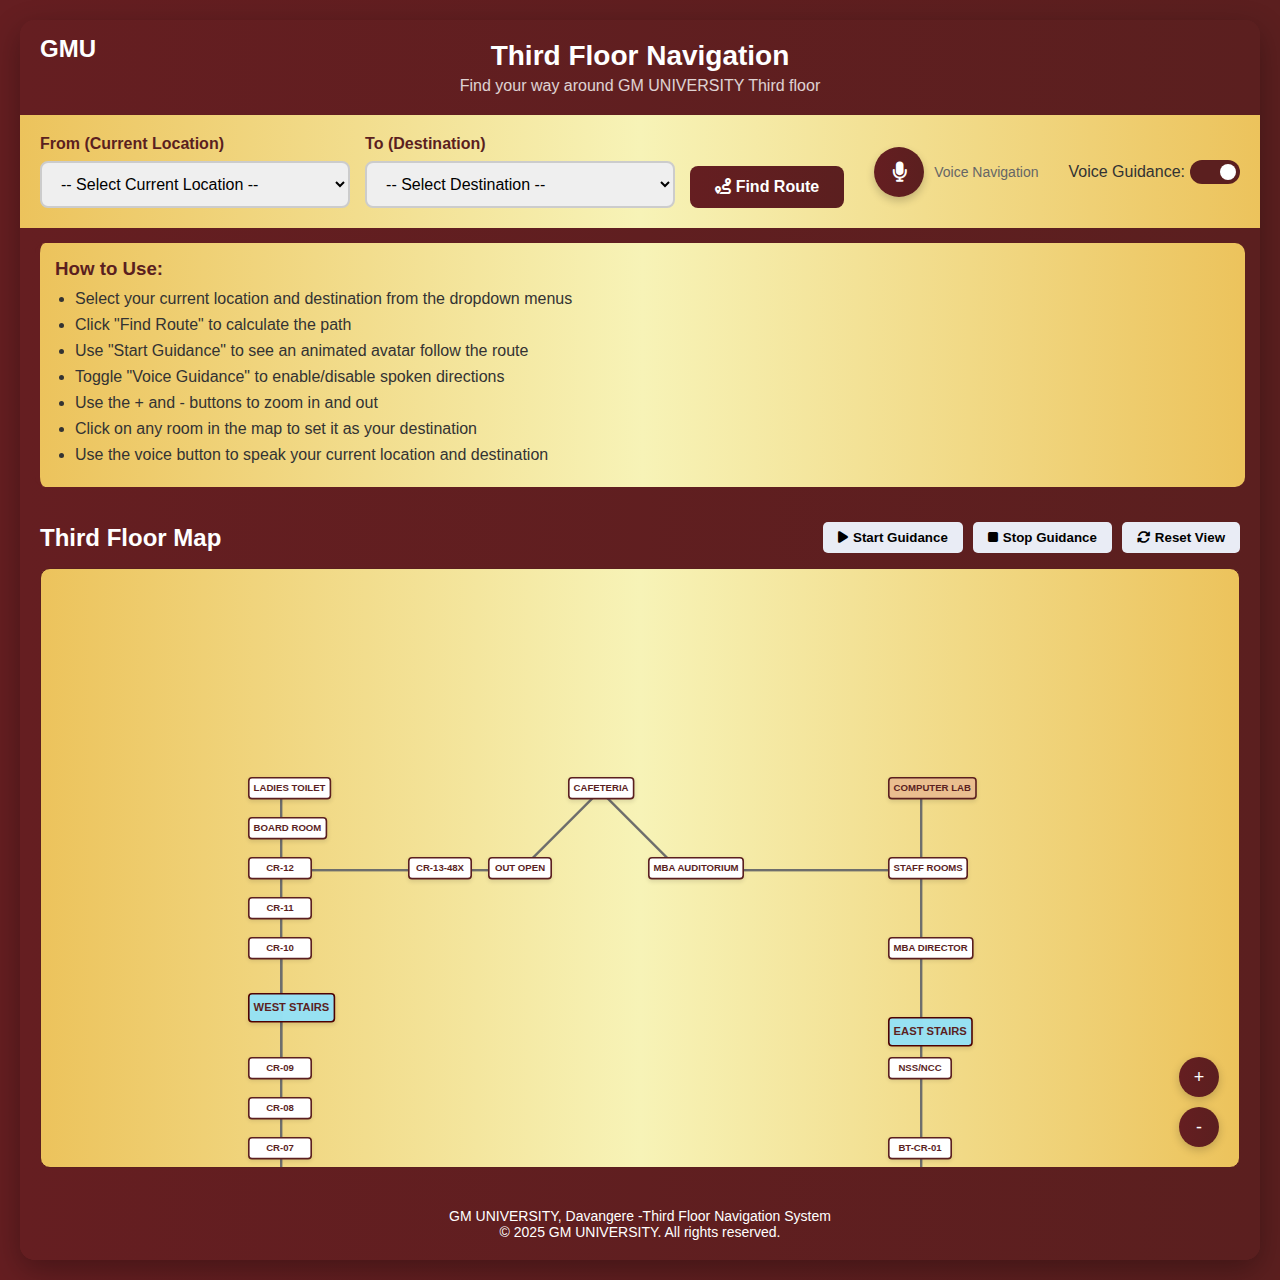
<file: 4.HTML>
<!DOCTYPE html>
<html lang="en">
<head>
    <meta charset="UTF-8">
    <meta name="viewport" content="width=device-width, initial-scale=1.0">
    <title>GM UNIVERSITY Third Floor Navigation</title>
    <link rel="stylesheet" href="https://cdnjs.cloudflare.com/ajax/libs/font-awesome/6.4.0/css/all.min.css">
    <link rel="stylesheet" href="common-styles.css">
    <style>
        .floor-map {
            width: 1100px; /* Set a base width for the content */
            height: 1000px; /* Set a base height for the content */
        }
    </style>
</head>
<body>
    <div class="container">
        <header>
            <div class="logo">GMU</div>
            <h1>Third Floor Navigation</h1>
            <div class="subtitle">Find your way around GM UNIVERSITY Third floor</div>
        </header>
        
        <div class="search-section">
            <div class="input-group">
                <label for="from">From (Current Location)</label>
                <select id="from">
                    <option value="">-- Select Current Location --</option>
                    <!-- Options will be populated by JavaScript -->
                </select>
            </div>
            
            <div class="input-group">
                <label for="to">To (Destination)</label>
                <select id="to">
                    <option value="">-- Select Destination --</option>
                    <!-- Options will be populated by JavaScript -->
                </select>
            </div>
            
            <button class="search-btn" onclick="calculateRoute()">
                <i class="fas fa-route"></i> Find Route
            </button>
            
            <div class="voice-control">
                <button class="voice-btn" id="voiceBtn" onclick="toggleVoiceRecognition()">
                    <i class="fas fa-microphone"></i>
                </button>
                <div class="voice-status" id="voiceStatus">Voice Navigation</div>
            </div>
            
            <div class="voice-settings">
                <div class="voice-toggle">
                    <span>Voice Guidance:</span>
                    <label class="toggle-switch">
                        <input type="checkbox" id="voiceGuidanceToggle" checked>
                        <span class="slider"></span>
                    </label>
                </div>
            </div>
        </div>
        
        <div class="instructions">
            <h3>How to Use:</h3>
            <ul>
                <li>Select your current location and destination from the dropdown menus</li>
                <li>Click "Find Route" to calculate the path</li>
                <li>Use "Start Guidance" to see an animated avatar follow the route</li>
                <li>Toggle "Voice Guidance" to enable/disable spoken directions</li>
                <li>Use the + and - buttons to zoom in and out</li>
                <li>Click on any room in the map to set it as your destination</li>
                <li>Use the voice button to speak your current location and destination</li>
            </ul>
        </div>
        
        <div class="map-section">
            <div class="map-title">
                <h2>Third Floor Map</h2>
                <div class="map-controls">
                    <button class="control-btn" onclick="startGuidance()">
                        <i class="fas fa-play"></i> Start Guidance
                    </button>
                    <button class="control-btn" onclick="stopGuidance()">
                        <i class="fas fa-stop"></i> Stop Guidance
                    </button>
                    <button class="control-btn" onclick="resetView()">
                        <i class="fas fa-sync-alt"></i> Reset View
                    </button>
                </div>
            </div>
            
            <div class="map-container" id="mapContainer">
                <div class="floor-map" id="floorMap">
                    <!-- Map will be drawn by JavaScript -->
                </div>
                
                <div class="zoom-controls">
                    <button class="zoom-btn" onclick="zoomIn()">+</button>
                    <button class="zoom-btn" onclick="zoomOut()">-</button>
                </div>
            </div>
        </div>
        
        <footer>
            <p>GM UNIVERSITY, Davangere -Third Floor Navigation System</p>
            <p>© 2025 GM UNIVERSITY. All rights reserved.</p>
        </footer>
    </div>
    <div class="voice-notification" id="voiceNotification"></div>
    <script>
        // Define nodes, edges, and positions
        const nodes = [
            "RESEARCH LAB","BT LAB+BIOPROCESS","WIDE CORRIDOR","CR-06","CR-05","STAFF ROOM","CR-26","LAB ROOM-07","CR-07","BT LAB-01",
        "CR-08","CR-09","CR-10","CR-11","CR-12","CR-13-48X","BT-CR-02","BT-CR-01","OUT OPEN","CAFETERIA",
        "MBA AUDITORIUM","HOD-BT","BT-CR-03","BT-CR-04","BIOINFORMATICS","NCC UNIT","NSS/NCC","MBA DIRECTOR","STAFF ROOMS","COMPUTER LAB",
        "LADIES TOILET","BOARD ROOM","EAST STAIRS","NORTH STAIRS","WEST STAIRS","SOUTH STAIRS"
        ];
        
        // Connections between nodes
        const edges = [
           ["RESEARCH LAB", "BT LAB+BIOPROCESS"],
        ["RESEARCH LAB","WIDE CORRIDOR"],
        ["WIDE CORRIDOR", "CR-06"],
        ["CR-06", "CR-05"],
        ["CR-06", "CR-05"],
        ["RESEARCH LAB", "BT LAB-01"],
        ["BT LAB-01", "CR-26"],
        ["CR-26", "LAB ROOM-07"],
        ["BT LAB-01", "CR-07"],
        ["CR-07", "CR-08"],
        ["CR-08", "CR-09"],
        ["CR-09","CR-10"],
        ["CR-10", "CR-11"],
        ["CR-11", "CR-12"],
        ["CR-12","BOARD ROOM"],
        ["BOARD ROOM","LADIES TOILET"],
        ["CR-12", "CR-13-48X"],
        ["CR-05", "BT-CR-02"],
        ["BT-CR-02","BT-CR-01"],
        ["BT-CR-02","HOD-BT"],
        ["CR-13-48X", "OUT OPEN"],
        ["OUT OPEN", "CAFETERIA"],
        ["CAFETERIA", "MBA AUDITORIUM"],
        ["MBA AUDITORIUM", "STAFF ROOMS"],
        ["HOD-BT","BT-CR-03"],
        ["BT-CR-03","BT-CR-04"],
        ["BT-CR-04","BIOINFORMATICS"],
        ["BT-CR-01","NSS/NCC"],
        
        ["NSS/NCC","EAST STAIRS"],
        ["EAST STAIRS","MBA DIRECTOR"],
        ["MBA DIRECTOR","STAFF ROOMS"],
        ["STAFF ROOMS","COMPUTER LAB"],
        ["CR-09","WEST STAIRS"],
        ["WEST STAIRS","CR-10"]
        ];
        
        // Node positions
        const nodePositions = {
            "RESEARCH LAB": { x: 400, y: 650 },
         "BT LAB+BIOPROCESS": { x:200 , y: 650 },
         "CR-06": { x:620, y: 650 },
         "WIDE CORRIDOR":{x: 500, y: 700},
         "CR-06": { x: 600, y: 650 },
         "CR-05": { x: 700, y: 650 },
         "BT LAB-01": { x: 100, y: 650 },
         "CR-26": { x: 100, y: 700 },
         "LAB ROOM-07": { x: 100, y: 750 },
         "CR-07": { x: 100, y: 600 },
         "CR-08": { x: 100, y: 550 },
         "CR-09": { x: 100, y: 500},
         "CR-10": { x: 100, y: 350 },
         "CR-11": { x: 100, y: 300 },
         "CR-12": { x: 100, y: 250 },
         "BOARD ROOM": {x:100,y:200},
         "LADIES TOILET": {x:100,y:150},
         "CR-13-48X": { x: 300, y: 250 },
         "BT-CR-02": { x: 900, y: 650 },
         "BT-CR-01": {x:900, y: 600},
         "OUT OPEN": { x: 400, y: 250 },
         "CAFETERIA": { x: 500, y: 150 },
         "MBA AUDITORIUM": { x: 600, y: 250 },
         "STAFF ROOMS": { x:200, y:700},
         "HOD-BT": { x: 900, y: 750 },
         "BT-CR-03": { x: 900, y: 800 },
         "BT-CR-04": { x: 900, y: 850 },
         "BIOINFORMATICS": { x: 900, y: 900},
         "NSS/NCC" : { x: 900, y: 500 },
         "MBA DIRECTOR": { x: 900, y: 350 },
         "STAFF ROOMS": { x: 900, y: 250 }, 
         "COMPUTER LAB": {x:900, y:150},
         "EAST STAIRS":{x:900,y:450},
         "WEST STAIRS":{x:100,y:420}
          };

        const floorConfig = {
            zoomLevel: 0.8
        };
        
        let currentPath = [];
        let currentPosition = null;
        let destination = null;
        let avatar = null;
        let guidanceInterval = null;
        let currentStep = 0;
        let recognition = null;
        let isListening = false;
        let speechSynthesis = window.speechSynthesis;
        let isSpeaking = false;
        let isGuidanceActive = false; /* New flag */
        
        // Create a graph from edges for pathfinding
        function createGraph() {
            const graph = {};
            
            // Add nodes
            nodes.forEach(node => {
                graph[node] = [];
            });
            
            // Add edges
            edges.forEach(edge => {
                const [from, to] = edge;
                if (graph[from] && graph[to]) {
                    graph[from].push(to);
                    graph[to].push(from); // Make it bidirectional
                } else {
                    console.error(`Invalid edge: ${from} -> ${to}`);
                }
            });
            
            return graph;
        }
        
        // Find shortest path using BFS
        function findShortestPath(graph, start, end) {
            if (start === end) return [start];
            
            const queue = [start];
            const visited = {[start]: true};
            const predecessors = {};
            let found = false;
            
            while (queue.length > 0 && !found) {
                const current = queue.shift();
                
                if (graph[current]) {
                    graph[current].forEach(neighbor => {
                        if (!visited[neighbor]) {
                            visited[neighbor] = true;
                            predecessors[neighbor] = current;
                            queue.push(neighbor);
                            
                            if (neighbor === end) {
                                found = true;
                            }
                        }
                    });
                }
            }
            
            // Reconstruct path
            if (!found) return null;
            
            const path = [end];
            let current = end;
            
            while (current !== start) {
                current = predecessors[current];
                path.unshift(current);
            }
            
            return path;
        }
        
        // Voice recognition functions
        function initVoiceRecognition() {
            if (!('webkitSpeechRecognition' in window) && !('SpeechRecognition' in window)) {
                showVoiceNotification("Voice recognition is not supported in your browser. Please use Chrome, Edge, or Safari.", "error");
                return false;
            }
            
            const SpeechRecognition = window.SpeechRecognition || window.webkitSpeechRecognition;
            recognition = new SpeechRecognition();
            
            recognition.continuous = false;
            recognition.interimResults = false;
            recognition.lang = 'en-US';
            
            recognition.onstart = function() {
                isListening = true;
                document.getElementById('voiceBtn').classList.add('listening');
                document.getElementById('voiceStatus').textContent = "Listening...";
                showVoiceNotification("Listening... Please speak your current location and destination.", "info");
            };
            
            recognition.onresult = function(event) {
                const transcript = event.results[0][0].transcript.trim();
                processVoiceCommand(transcript);
            };
            
            recognition.onerror = function(event) {
                isListening = false;
                document.getElementById('voiceBtn').classList.remove('listening');
                document.getElementById('voiceStatus').textContent = "Voice Navigation";
                
                let errorMessage = "Voice recognition error. ";
                if (event.error === 'no-speech') {
                    errorMessage += "No speech was detected.";
                } else if (event.error === 'audio-capture') {
                    errorMessage += "Microphone is not available.";
                } else if (event.error === 'not-allowed') {
                    errorMessage += "Microphone permission was denied.";
                } else {
                    errorMessage += "Please try again.";
                }
                
                showVoiceNotification(errorMessage, "error");
            };
            
            recognition.onend = function() {
                isListening = false;
                document.getElementById('voiceBtn').classList.remove('listening');
                document.getElementById('voiceStatus').textContent = "Voice Navigation";
            };
            
            return true;
        }
        
        function toggleVoiceRecognition() {
            if (isListening) {
                recognition.stop();
                return;
            }
            
            if (!recognition) {
                if (!initVoiceRecognition()) {
                    return;
                }
            }
            
            try {
                recognition.start();
            } catch (e) {
                showVoiceNotification("Failed to start voice recognition. Please try again.", "error");
            }
        }
        
        function processVoiceCommand(transcript) {
            showVoiceNotification(`You said: "${transcript}"`, "info");
            
            // Try to extract two locations from the transcript
            const words = transcript.toUpperCase().split(/\s+/);
            const foundLocations = [];
            
            // Check for each node name in the transcript
            nodes.forEach(node => {
                const nodeName = node.toUpperCase();
                if (transcript.toUpperCase().includes(nodeName)) {
                    foundLocations.push(node);
                }
            });
            
            // Also check for partial matches
            if (foundLocations.length < 2) {
                nodes.forEach(node => {
                    const nodeNameParts = node.toUpperCase().split(/[\/\-\s]+/);
                    for (const part of nodeNameParts) {
                        if (part.length > 2 && words.includes(part) && !foundLocations.includes(node)) {
                            foundLocations.push(node);
                            break;
                        }
                    }
                });
            }
            
            if (foundLocations.length >= 2) {
                // Use the first two found locations as from and to
                const from = foundLocations[0];
                const to = foundLocations[1];
                
                document.getElementById('from').value = from;
                document.getElementById('to').value = to;
                
                showVoiceNotification(`Setting route from ${from} to ${to}`, "success");
                
                // Calculate the route after a short delay
                setTimeout(() => {
                    calculateRoute();
                }, 500);
            } else if (foundLocations.length === 1) {
                // Only one location found, set as destination
                const to = foundLocations[0];
                document.getElementById('to').value = to;
                showVoiceNotification(`Set destination to ${to}. Please select your current location.`, "info");
            } else {
                showVoiceNotification("No locations recognized. Please try again with room names like 'C-B10' or 'CAD LAB'.", "error");
            }
        }
        
        function showVoiceNotification(message, type = "info") {
            const notification = document.getElementById('voiceNotification');
            notification.textContent = message;
            notification.className = 'voice-notification show';
            
            if (type === "error") {
                notification.classList.add('error');
            } else if (type === "success") {
                notification.classList.add('success');
            }
            
            setTimeout(() => {
                notification.classList.remove('show');
            }, 3000);
        }
        
        // Text-to-speech function
        function speak(text, callback) {
            if (!document.getElementById('voiceGuidanceToggle').checked) {
                if (callback) callback();
                return;
            }
            
            if (isSpeaking) {
                speechSynthesis.cancel();
            }
            
            const utterance = new SpeechSynthesisUtterance(text);
            utterance.lang = 'en-US';
            utterance.rate = 0.9;
            utterance.pitch = 1;
            utterance.volume = 0.8;
            
            utterance.onstart = function() {
                isSpeaking = true;
                document.getElementById('voiceBtn').classList.add('speaking');
            };
            
            utterance.onend = function() {
                isSpeaking = false;
                document.getElementById('voiceBtn').classList.remove('speaking');
                if (callback) callback();
            };
            
            utterance.onerror = function() {
                isSpeaking = false;
                document.getElementById('voiceBtn').classList.remove('speaking');
                if (callback) callback();
            };
            
            speechSynthesis.speak(utterance);
        }
        
        function getDirectionText(currentNode, nextNode) {
            const currentPos = nodePositions[currentNode];
            const nextPos = nodePositions[nextNode];
            
            if (!currentPos || !nextPos) return "";
            
            const dx = nextPos.x - currentPos.x;
            const dy = nextPos.y - currentPos.y;
            
            let direction = "";
            
            // Determine primary direction
            if (Math.abs(dx) > Math.abs(dy)) {
                direction = dx > 0 ? "east" : "west";
            } else {
                direction = dy > 0 ? "south" : "north";
            }
            
            // Clean node names for speech
            const cleanedCurrentNode = currentNode.replace(/\//g, ' or ');
            const cleanedNextNode = nextNode.replace(/\//g, ' or ');

            // Check for stairs
            if (cleanedNextNode.includes("STAIRS") || cleanedNextNode.includes("Stairs")) {
                return `Proceed to the ${cleanedNextNode}.`;
            }
            
            // Check for labs
            if (cleanedNextNode.includes("LAB") || cleanedNextNode.includes("Lab")) {
                return `Head ${direction} to the ${cleanedNextNode}.`;
            }
            
            return `Go ${direction} to ${cleanedNextNode}.`;
        }
        
        function drawFloorMap() {
            const mapElement = document.getElementById('floorMap');
            mapElement.innerHTML = '';
            
            // Apply zoom transformation
            mapElement.style.transform = `scale(${floorConfig.zoomLevel})`;
            
            // Draw connections (edges)
            edges.forEach(edge => {
                const from = nodePositions[edge[0]];
                const to = nodePositions[edge[1]];
                
                if (from && to) {
                    const dx = to.x - from.x;
                    const dy = to.y - from.y;
                    const length = Math.sqrt(dx * dx + dy * dy);
                    const angle = Math.atan2(dy, dx) * 180 / Math.PI;
                    
                    const connection = document.createElement('div');
                    connection.className = 'connection';
                    connection.style.left = from.x + 'px';
                    connection.style.top = from.y + 'px';
                    connection.style.width = length + 'px';
                    connection.style.transform = `rotate(${angle}deg)`;
                    
                    mapElement.appendChild(connection);
                }
            });
            
            // Draw nodes
            nodes.forEach(node => {
                const position = nodePositions[node];
                if (position) {
                    const nodeEl = document.createElement('div');
                    nodeEl.className = 'node';
                    
                    // Add special classes for stairs and labs
                    if (node.includes('STAIRS') || node.includes('Stairs')) {
                        nodeEl.classList.add('stairs');
                    } else if (node.includes('LAB') || node.includes('Lab')) {
                        nodeEl.classList.add('lab');
                    }
                    
                    nodeEl.style.left = (position.x - 40) + 'px';
                    nodeEl.style.top = (position.y - 15) + 'px';
                    nodeEl.setAttribute('data-id', node);
                    nodeEl.setAttribute('title', node);
                    
                    const nameEl = document.createElement('div');
                    nameEl.className = 'node-name';
                    // Shorten long names for display
                    const displayName = node.length > 15 ? node.substring(0, 15) + '...' : node;
                    nameEl.textContent = displayName;
                    
                    nodeEl.appendChild(nameEl);
                    
                    nodeEl.addEventListener('click', () => {
                        document.getElementById('to').value = node;
                        calculateRoute();
                    });
                    
                    mapElement.appendChild(nodeEl);
                }
            });
            
            // Draw current route if exists
            if (currentPath.length > 0) {
                drawRoute();
            }
            
            // Draw current position if exists
            if (currentPosition) {
                drawPositionMarker();
            }
            
            // Draw destination if exists
            if (destination) {
                drawDestinationMarker();
            }
            
            // Draw avatar if exists
            if (avatar) {
                mapElement.appendChild(avatar);
            }
        }
        
        function drawRoute() {
            const mapElement = document.getElementById('floorMap');
            
            // Draw path segments between each node in the path
            for (let i = 0; i < currentPath.length - 1; i++) {
                const startNode = currentPath[i];
                const endNode = currentPath[i + 1];
                
                const startPos = nodePositions[startNode];
                const endPos = nodePositions[endNode];
                
                if (startPos && endPos) {
                    const dx = endPos.x - startPos.x;
                    const dy = endPos.y - startPos.y;
                    const length = Math.sqrt(dx * dx + dy * dy);
                    const angle = Math.atan2(dy, dx) * 180 / Math.PI;
                    
                    const pathEl = document.createElement('div');
                    pathEl.className = 'route-path';
                    pathEl.style.left = startPos.x + 'px';
                    pathEl.style.top = startPos.y + 'px';
                    pathEl.style.width = length + 'px';
                    pathEl.style.transform = `rotate(${angle}deg)`;
                    
                    mapElement.appendChild(pathEl);
                }
            }
            
            // Draw direction markers at each node (except the last one)
            for (let i = 0; i < currentPath.length - 1; i++) {
                const node = currentPath[i];
                const nextNode = currentPath[i + 1];
                
                const pos = nodePositions[node];
                const nextPos = nodePositions[nextNode];
                
                if (pos && nextPos) {
                    const markerEl = document.createElement('div');
                    markerEl.className = 'direction-marker';
                    markerEl.style.left = (pos.x - 12) + 'px';
                    markerEl.style.top = (pos.y - 12) + 'px';
                    markerEl.innerHTML = '<i class="fas fa-arrow-right"></i>';
                    
                    // Determine rotation based on direction to next node
                    const dx = nextPos.x - pos.x;
                    const dy = nextPos.y - pos.y;
                    const angle = Math.atan2(dy, dx) * 180 / Math.PI;
                    markerEl.style.transform = `rotate(${angle}deg)`;
                    
                    mapElement.appendChild(markerEl);
                }
            }
        }
        
        function drawPositionMarker() {
            const mapElement = document.getElementById('floorMap');
            
            const markerEl = document.createElement('div');
            markerEl.className = 'current-position';
            markerEl.style.left = (currentPosition.x - 8) + 'px';
            markerEl.style.top = (currentPosition.y - 8) + 'px';
            
            mapElement.appendChild(markerEl);
        }
        
        function drawDestinationMarker() {
            const mapElement = document.getElementById('floorMap');
            
            const markerEl = document.createElement('div');
            markerEl.className = 'destination';
            markerEl.style.left = (destination.x - 8) + 'px';
            markerEl.style.top = (destination.y - 8) + 'px';
            
            mapElement.appendChild(markerEl);
        }
        
        function createAvatar() {
            const avatarEl = document.createElement('div');
            avatarEl.className = 'avatar';
            avatarEl.innerHTML = '<i class="fas fa-user"></i>';
            avatarEl.style.display = 'none';
            return avatarEl;
        }
        
        function calculateRoute() {
            const from = document.getElementById('from').value;
            const to = document.getElementById('to').value;
            
            if (!from || !to) {
                alert('Please select both current location and destination.');
                return;
            }
            
            if (from === to) {
                alert('You are already at your destination!');
                return;
            }
            
            // Create graph and find path
            const graph = createGraph();
            const path = findShortestPath(graph, from, to);
            
            if (!path) {
                alert('No path found between the selected locations.');
                return;
            }
            
            currentPath = path;
            currentPosition = nodePositions[from];
            destination = nodePositions[to];
            
            // Create avatar if it doesn't exist
            if (!avatar) {
                avatar = createAvatar();
            }
            
            // Position avatar at start
            avatar.style.left = (currentPosition.x - 15) + 'px';
            avatar.style.top = (currentPosition.y - 15) + 'px';
            avatar.style.display = 'flex';
            
            // Redraw map with route
            drawFloorMap();
            
            // Auto-scroll to show the route
            const mapContainer = document.getElementById('mapContainer');
            const startPos = nodePositions[from];
            mapContainer.scrollTo({
                left: startPos.x * floorConfig.zoomLevel - mapContainer.clientWidth / 2,
                top: startPos.y * floorConfig.zoomLevel - mapContainer.clientHeight / 2,
                behavior: 'smooth'
            });
            
            const fromText = from;
            const toText = to;
            
            showVoiceNotification(`Route calculated from ${fromText} to ${toText}`, "success");
        }
        
        function startGuidance() {
            if (currentPath.length < 2) {
                alert('Please calculate a route first.');
                return;
            }
            
            // Stop any existing guidance
            stopGuidance();
            
            currentStep = 0;
            const mapElement = document.getElementById('floorMap');
            
            // Position avatar at start
            const startPos = nodePositions[currentPath[0]];
            avatar.style.left = (startPos.x - 15) + 'px';
            avatar.style.top = (startPos.y - 15) + 'px';
            avatar.style.display = 'flex';
            avatar.style.animation = 'walk 0.5s infinite';
            isGuidanceActive = true; /* Set flag to true */
            
            // Announce start of guidance
            const cleanedFromText = currentPath[0].replace(/\//g, ' or ');
            const cleanedToText = currentPath[currentPath.length - 1].replace(/\//g, ' or ');
            speak(`Starting navigation from ${cleanedFromText} to ${cleanedToText}. Follow me.`, () => {
                // After initial announcement, start the guidance loop
                processNextGuidanceStep();
            });

            // Start guidance animation
            // guidanceInterval = setInterval(() => {
            //     if (currentStep < currentPath.length - 1) {
            //         const currentNode = currentPath[currentStep];
            //         const nextNode = currentPath[currentStep + 1];
            // 
            //         const currentPos = nodePositions[currentNode];
            //         const nextPos = nodePositions[nextNode];
            // 
            //         // Get direction text
            //         const directionText = getDirectionText(currentNode, nextNode);
            // 
            //         // Speak the direction
            //         speak(directionText, () => {
            //             // Move avatar to next position after speaking
            //             avatar.style.left = (nextPos.x - 15) + 'px';
            //             avatar.style.top = (nextPos.y - 15) + 'px';
            // 
            //             // Auto-scroll to follow avatar
            //             const mapContainer = document.getElementById('mapContainer');
            //             mapContainer.scrollTo({
            //                 left: nextPos.x * floorConfig.zoomLevel - mapContainer.clientWidth / 2,
            //                 top: nextPos.y * floorConfig.zoomLevel - mapContainer.clientHeight / 2,
            //                 behavior: 'smooth'
            //             });
            // 
            //             currentStep++;
            //         });
            //     } else {
            //         // Reached destination
            //         stopGuidance();
            //         const destinationName = currentPath[currentPath.length - 1];
            //         speak(`You have arrived at ${destinationName}. Have a great day!`);
            //         showVoiceNotification("You have reached your destination!", "success");
            //     }
            // }, 3000); // Increased interval to allow time for speech
        }

        function processNextGuidanceStep() {
            if (currentStep < currentPath.length - 1) {
                const currentNode = currentPath[currentStep];
                const nextNode = currentPath[currentStep + 1];

                const currentPos = nodePositions[currentNode];
                const nextPos = nodePositions[nextNode];

                // Get direction text
                const directionText = getDirectionText(currentNode, nextNode);

                // Speak the direction
                speak(directionText, () => {
                    // Move avatar to next position after speaking
                    avatar.style.left = (nextPos.x - 15) + 'px';
                    avatar.style.top = (nextPos.y - 15) + 'px';

                    // Auto-scroll to follow avatar
                    const mapContainer = document.getElementById('mapContainer');
                    mapContainer.scrollTo({
                        left: nextPos.x * floorConfig.zoomLevel - mapContainer.clientWidth / 2,
                        top: nextPos.y * floorConfig.zoomLevel - mapContainer.clientHeight / 2,
                        behavior: 'smooth'
                    });

                    currentStep++;
                    // Continue with the next step after a short delay
                    if (isGuidanceActive) { /* Check flag before scheduling next step */
                        guidanceInterval = setTimeout(processNextGuidanceStep, 500); 
                    }
                });
            } else {
                // Reached destination
                stopGuidance();
                const destinationName = currentPath[currentPath.length - 1].replace(/\//g, ' or ');
                speak(`You have arrived at ${destinationName}. Have a great day!`);
                showVoiceNotification("You have reached your destination!", "success");
            }
        }
        
        function stopGuidance() {
            isGuidanceActive = false; /* Set flag to false */
            if (guidanceInterval) {
                clearTimeout(guidanceInterval); /* Use clearTimeout */
                guidanceInterval = null;
            }
            
            if (avatar) {
                avatar.style.animation = 'none';
            }
            
            // Stop any ongoing speech
            if (isSpeaking) {
                speechSynthesis.cancel();
                isSpeaking = false;
                document.getElementById('voiceBtn').classList.remove('speaking');
            }
        }
        
        function zoomIn() {
            if (floorConfig.zoomLevel < 2) {
                floorConfig.zoomLevel += 0.1;
                drawFloorMap();
            }
        }
        
        function zoomOut() {
            if (floorConfig.zoomLevel > 0.5) {
                floorConfig.zoomLevel -= 0.1;
                drawFloorMap();
            }
        }
        
        function resetView() {
            stopGuidance();
            floorConfig.zoomLevel = 0.8;
            currentPath = [];
            currentPosition = null;
            destination = null;
            
            if (avatar) {
                avatar.style.display = 'none';
            }
            
            const mapContainer = document.getElementById('mapContainer');
            mapContainer.scrollTo(0, 0);
            drawFloorMap();
            
            document.getElementById('from').value = '';
            document.getElementById('to').value = '';
        }
        
        // Initialize on page load
        window.onload = function() {
            // Populate dropdowns
            const fromSelect = document.getElementById('from');
            const toSelect = document.getElementById('to');
            
            nodes.forEach(node => {
                // Add to dropdowns
                const option = document.createElement('option');
                option.value = node;
                option.textContent = node;
                fromSelect.appendChild(option.cloneNode(true));
                toSelect.appendChild(option.cloneNode(true));
            });
            
            // Create avatar
            avatar = createAvatar();
            document.getElementById('floorMap').appendChild(avatar);
            
            // Initialize voice recognition
            initVoiceRecognition();
            
            // Draw the floor map
            drawFloorMap();
        };
    </script>
</body>
</html>
</file>
<file: common-styles.css>
* {
    margin: 0;
    padding: 0;
    box-sizing: border-box;
    font-family: 'Segoe UI', Tahoma, Geneva, Verdana, sans-serif;
}

body {
    background: linear-gradient(to right, #651e21, #5b1f1f);
    color: #333;
    min-height: 100vh;
    padding: 20px;
}

.container {
    max-width: 1400px;
    margin: 0 auto;
    background: linear-gradient(to right, #651e21, #5b1f1f);
    border-radius: 15px;
    overflow: hidden;
    box-shadow: 0 10px 30px rgba(0, 0, 0, 0.3);
}

header {
    background: linear-gradient(to right, #651e21, #5b1f1f);
    color: white;
    padding: 20px;
    text-align: center;
    position: relative;
}

.logo {
    position: absolute;
    left: 20px;
    top: 15px;
    font-size: 24px;
    font-weight: bold;
}

h1 {
    margin: 0;
    font-size: 28px;
}

.subtitle {
    font-size: 16px;
    opacity: 0.8;
    margin-top: 5px;
}

.search-section {
    padding: 20px;
    background: linear-gradient(to left, #ecc35c, #f7f3b7, #ecc35c);
    border-bottom: linear-gradient(to left, #ecc35c, #f7f3b7, #ecc35c);
    display: flex;
    flex-wrap: wrap;
    gap: 15px;
    align-items: center;
}

.input-group {
    flex: 1;
    min-width: 250px;
}

.input-group label {
    display: block;
    margin-bottom: 8px;
    font-weight: 600;
    color: #5b1f1f;
}

.input-group input,
.input-group select {
    width: 100%;
    padding: 12px 15px;
    border: 2px solid #ccc;
    border-radius: 8px;
    font-size: 16px;
    transition: border-color 0.3s;
}

.input-group input:focus,
.input-group select:focus {
    border-color: #651e21;
    outline: none;
}

.search-btn {
    align-self: flex-end;
    background: linear-gradient(to right, #651e21, #5b1f1f);
    color: white;
    border: none;
    padding: 12px 25px;
    border-radius: 8px;
    cursor: pointer;
    font-size: 16px;
    font-weight: 600;
    transition: background 0.3s;
}

.search-btn:hover {
    background: linear-gradient(to right, #651e21, #5b1f1f);
}

.voice-control {
    display: flex;
    align-items: center;
    gap: 10px;
    margin-left: 15px;
}

.voice-btn {
    background: linear-gradient(to right, #651e21, #5b1f1f);
    color: white;
    border: none;
    width: 50px;
    height: 50px;
    border-radius: 50%;
    cursor: pointer;
    display: flex;
    justify-content: center;
    align-items: center;
    font-size: 20px;
    transition: all 0.3s;
    box-shadow: 0 4px 8px rgba(0, 0, 0, 0.2);
}

.voice-btn:hover {
    background: linear-gradient(to right, #651e21, #5b1f1f);
}

.voice-btn.listening {
    background: green;
    animation: pulse 1.5s infinite;
}

.voice-btn.speaking {
    background: #5b1f1f;
    animation: pulse 1.5s infinite;
}

.voice-status {
    font-size: 14px;
    color: #666;
    max-width: 150px;
}

.map-section {
    padding: 20px;
    position: relative;
}

.map-title {
    margin-bottom: 15px;
    color: #ffffff;
    display: flex;
    justify-content: space-between;
    align-items: center;
}

.map-controls {
    display: flex;
    gap: 10px;
}

.control-btn {
    padding: 8px 15px;
    background: #e9ecf5;
    border: none;
    border-radius: 5px;
    cursor: pointer;
    font-weight: 600;
    transition: all 0.3s;
    display: flex;
    align-items: center;
    gap: 5px;
}

.control-btn:hover {
    background: linear-gradient(to left, #ecc35c, #f7f3b7, #ecc35c);
    color: black;
}

.map-container {
    height: 600px;
    background: linear-gradient(to left, #ecc35c, #f7f3b7, #ecc35c);
    border-radius: 10px;
    overflow: auto;
    position: relative;
    border: 1px solid #5b1f1f;
    display: flex;
    justify-content: center;
    align-items: center;
}

.floor-map {
    position: relative;
    transform-origin: center center;
    margin: auto;
}

.node {
    position: absolute;
    background: white;
    border: 2px solid #5b1f1f;
    border-radius: 5px;
    display: flex;
    flex-direction: column;
    justify-content: center;
    align-items: center;
    cursor: pointer;
    transition: all 0.3s;
    box-shadow: 0 2px 5px rgba(0, 0, 0, 0.1);
    padding: 5px;
    text-align: center;
    min-width: 80px;
    z-index: 10;
}

.node:hover {
    background: #e9ecf5;
    transform: scale(1.05);
    z-index: 20;
    box-shadow: 0 5px 15px rgba(0, 0, 0, 0.2);
}

.node.stairs {
    background: #96e1f3fc; /* Bright yellow background */
    font-weight: bold;
    min-width: 90px; /* Increase width */
    padding: 8px 5px; /* Increase vertical padding */
    border: 2px solid #4d0101; /* Darker yellow border */
}

.node.lab {
    background: #eabe8f;
}

.node.stairs .node-name {
    font-size: 14px;
    font-weight: 700; /* Bolder */
}

.node-name {
    font-weight: bold;
    color: #5b1f1f;
    font-size: 12px;
    line-height: 1.2;
}

.node.current-location {
    background: #f46f6d !important; /* Light red */
    border-color: #c62828 !important; /* Darker red border */
}

.node.destination-location {
    background: #85f188 !important; /* Light green */
    border-color: #2e7d32 !important; /* Darker green border */
}

.connection {
    position: absolute;
    background: #6e6e6c;
    height: 3px;
    transform-origin: 0 0;
    z-index: 1;
}

.current-position {
    background: #023daa; /* Dark red */
    width: 16px;
    height: 16px;
    border-radius: 50%;
    position: absolute;
    z-index: 100;
    box-shadow: 0 0 0 3px rgba(255, 205, 210, 0.7);
    animation: pulse 2s infinite;
    border: 2px solid white;
}

.destination {
    background: #0c3e0f; /* Dark green */
    width: 16px;
    height: 16px;
    border-radius: 50%;
    position: absolute;
    z-index: 100;
    box-shadow: 0 0 0 3px rgba(28, 92, 30, 0.7);
    border: 2px solid rgb(1, 30, 7);
}

.route-path {
    position: absolute;
    background: #3c0202ea; /* Changed to green as requested */
    z-index: 5;
    height: 6px;
    border-radius: 3px;
    transform-origin: 0 0;
}

.direction-marker {
    position: absolute;
    background: #831003;
    color: white;
    width: 24px;
    height: 24px;
    border-radius: 50%;
    display: flex;
    justify-content: center;
    align-items: center;
    font-weight: bold;
    z-index: 95;
    animation: bounce 1s infinite alternate;
    font-size: 12px;
}

.avatar {
    position: absolute;
    width: 30px;
    height: 30px;
    border-radius: 50%;
    background: rgb(2, 55, 95);
    z-index: 200;
    display: flex;
    justify-content: center;
    align-items: center;
    color: white;
    font-size: 16px;
    box-shadow: 0 0 10px rgba(0, 0, 0, 0.3);
    transition: all 0.5s ease-out;
}

.zoom-controls {
    position: absolute;
    bottom: 20px;
    right: 20px;
    display: flex;
    flex-direction: column;
    gap: 10px;
    z-index: 200;
}

.zoom-btn {
    width: 40px;
    height: 40px;
    border-radius: 50%;
    background: linear-gradient(to right, #651e21, #5b1f1f);
    color: white;
    border: none;
    font-size: 18px;
    cursor: pointer;
    display: flex;
    justify-content: center;
    align-items: center;
    box-shadow: 0 3px 10px rgba(0, 0, 0, 0.2);
}

.instructions {
    background: linear-gradient(to left, #ecc35c, #f7f3b7, #ecc35c);
    padding: 15px;
    border-radius: 10px;
    margin: 15px;
    border-left: 5px solid #651e21;
}

.instructions h3 {
    color: #5b1f1f;
    margin-bottom: 10px;
}

.instructions ul {
    padding-left: 20px;
}

.instructions li {
    margin-bottom: 8px;
}

footer {
    text-align: center;
    padding: 20px;
    background: linear-gradient(to right, #651e21, #5b1f1f);
    color: white;
    font-size: 14px;
}

@keyframes pulse {
    0% {
        opacity: 0.7;
        transform: scale(1);
    }
    50% {
        opacity: 1;
        transform: scale(1.1);
    }
    100% {
        opacity: 0.7;
        transform: scale(1);
    }
}

@keyframes bounce {
    from {
        transform: translateY(0);
    }
    to {
        transform: translateY(-5px);
    }
}

@keyframes walk {
    0% {
        transform: translateY(0);
    }
    50% {
        transform: translateY(-5px);
    }
    100% {
        transform: translateY(0);
    }
}

@media (max-width: 768px) {
    .search-section {
        flex-direction: column;
        align-items: stretch;
    }
    .input-group {
        min-width: 100%;
    }
    .search-btn {
        width: 100%;
    }
    .map-title {
        flex-direction: column;
        gap: 10px;
    }
    .voice-control {
        margin-left: 0;
        margin-top: 15px;
    }
}

@media (max-width: 480px) {
    h1 {
        font-size: 24px;
    }
    .subtitle {
        font-size: 14px;
    }
}

/* Responsive scaling for floor maps on smaller screens */
@media (max-width: 600px) {
    .floor-map {
        /* Use transform to scale the map down instead of changing width/height */
        /* This preserves the internal layout and coordinates */
        transform: scale(0.5);
        transform-origin: top left; /* Scale from the top-left corner */
    }
}

.voice-notification {
    position: fixed;
    top: 20px;
    right: 20px;
    background: linear-gradient(to left, #ecc35c, #ecc35c, #ecc35c);
    color: black;
    padding: 15px 20px;
    border-radius: 8px;
    box-shadow: 0 4px 12px rgba(0, 0, 0, 0.2);
    z-index: 1000;
    max-width: 300px;
    opacity: 0;
    transform: translateY(-20px);
    transition: opacity 0.3s, transform 0.3s;
}

.voice-notification.show {
    opacity: 1;
    transform: translateY(0);
}

.voice-notification.error {
    background: linear-gradient(to left, #ecc35c, #f7f3b7, #ecc35c);
}

.voice-notification.success {
    background: rgba(76, 175, 80, 0.9);
}

.voice-settings {
    display: flex;
    align-items: center;
    gap: 10px;
    margin-left: 15px;
}

.voice-toggle {
    display: flex;
    align-items: center;
    gap: 5px;
}

.toggle-switch {
    position: relative;
    display: inline-block;
    width: 50px;
    height: 24px;
}

.toggle-switch input {
    opacity: 0;
    width: 0;
    height: 0;
}

.slider {
    position: absolute;
    cursor: pointer;
    top: 0;
    left: 0;
    right: 0;
    bottom: 0;
    background-color: white;
    transition: .4s;
    border-radius: 24px;
}

.slider:before {
    position: absolute;
    content: "";
    height: 16px;
    width: 16px;
    left: 4px;
    bottom: 4px;
    background-color: white;
    transition: .4s;
    border-radius: 50%;
}

input:checked+.slider {
    background-color: #5b1f1f;
}

input:checked+.slider:before {
    transform: translateX(26px);
}
</file>
